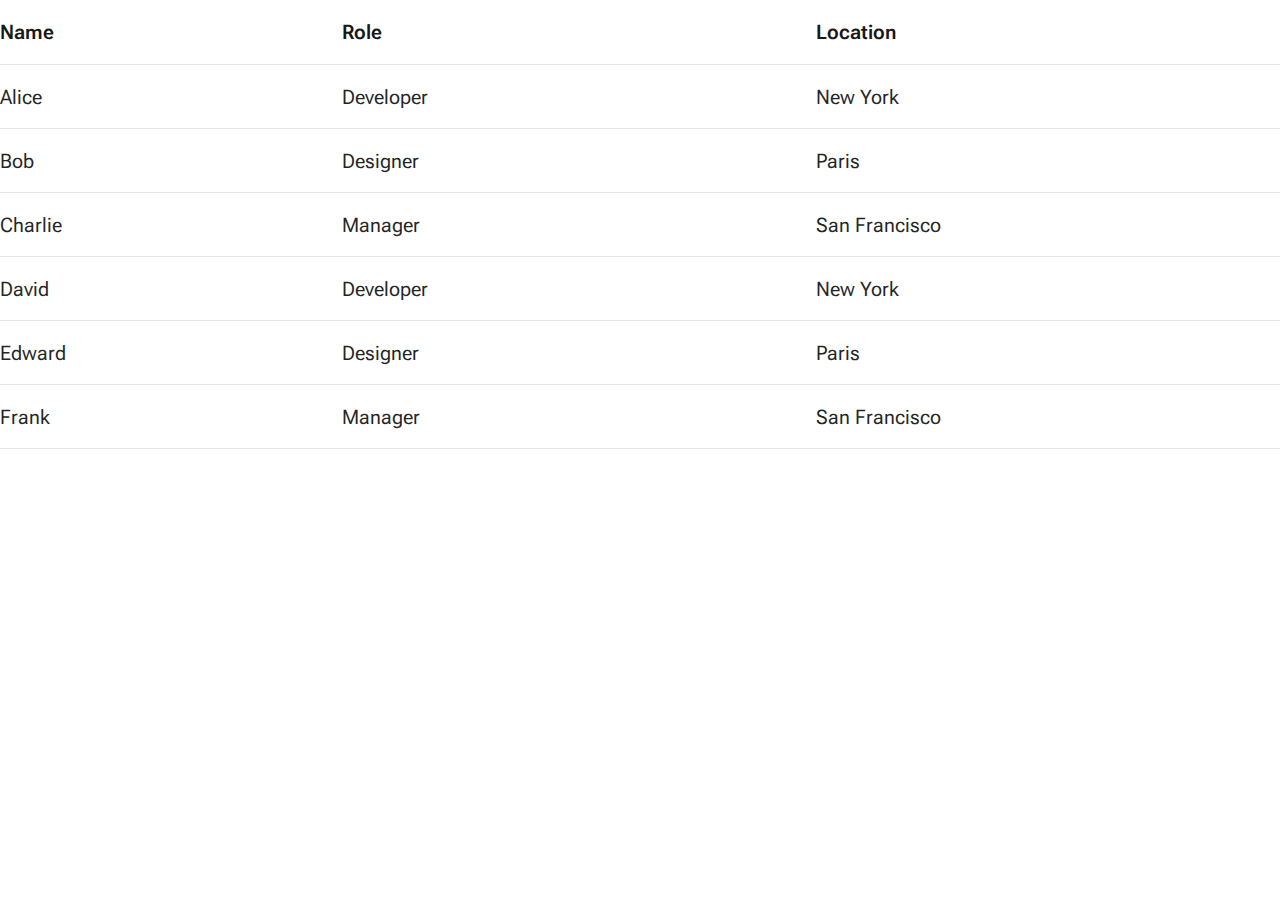
<file: blog.html>
<!DOCTYPE html>
<html lang="en">
<head>
    <meta charset="UTF-8">
    <title>CSV Data Display</title>
    <link rel="stylesheet" href="css/styles.css">
</head>
<body>
    <div id="csv-data" class="data-container">
        <!-- The CSV data will be loaded here -->

    </div>
    <script src="js/script.js"></script>
</body>
</html>
</file>
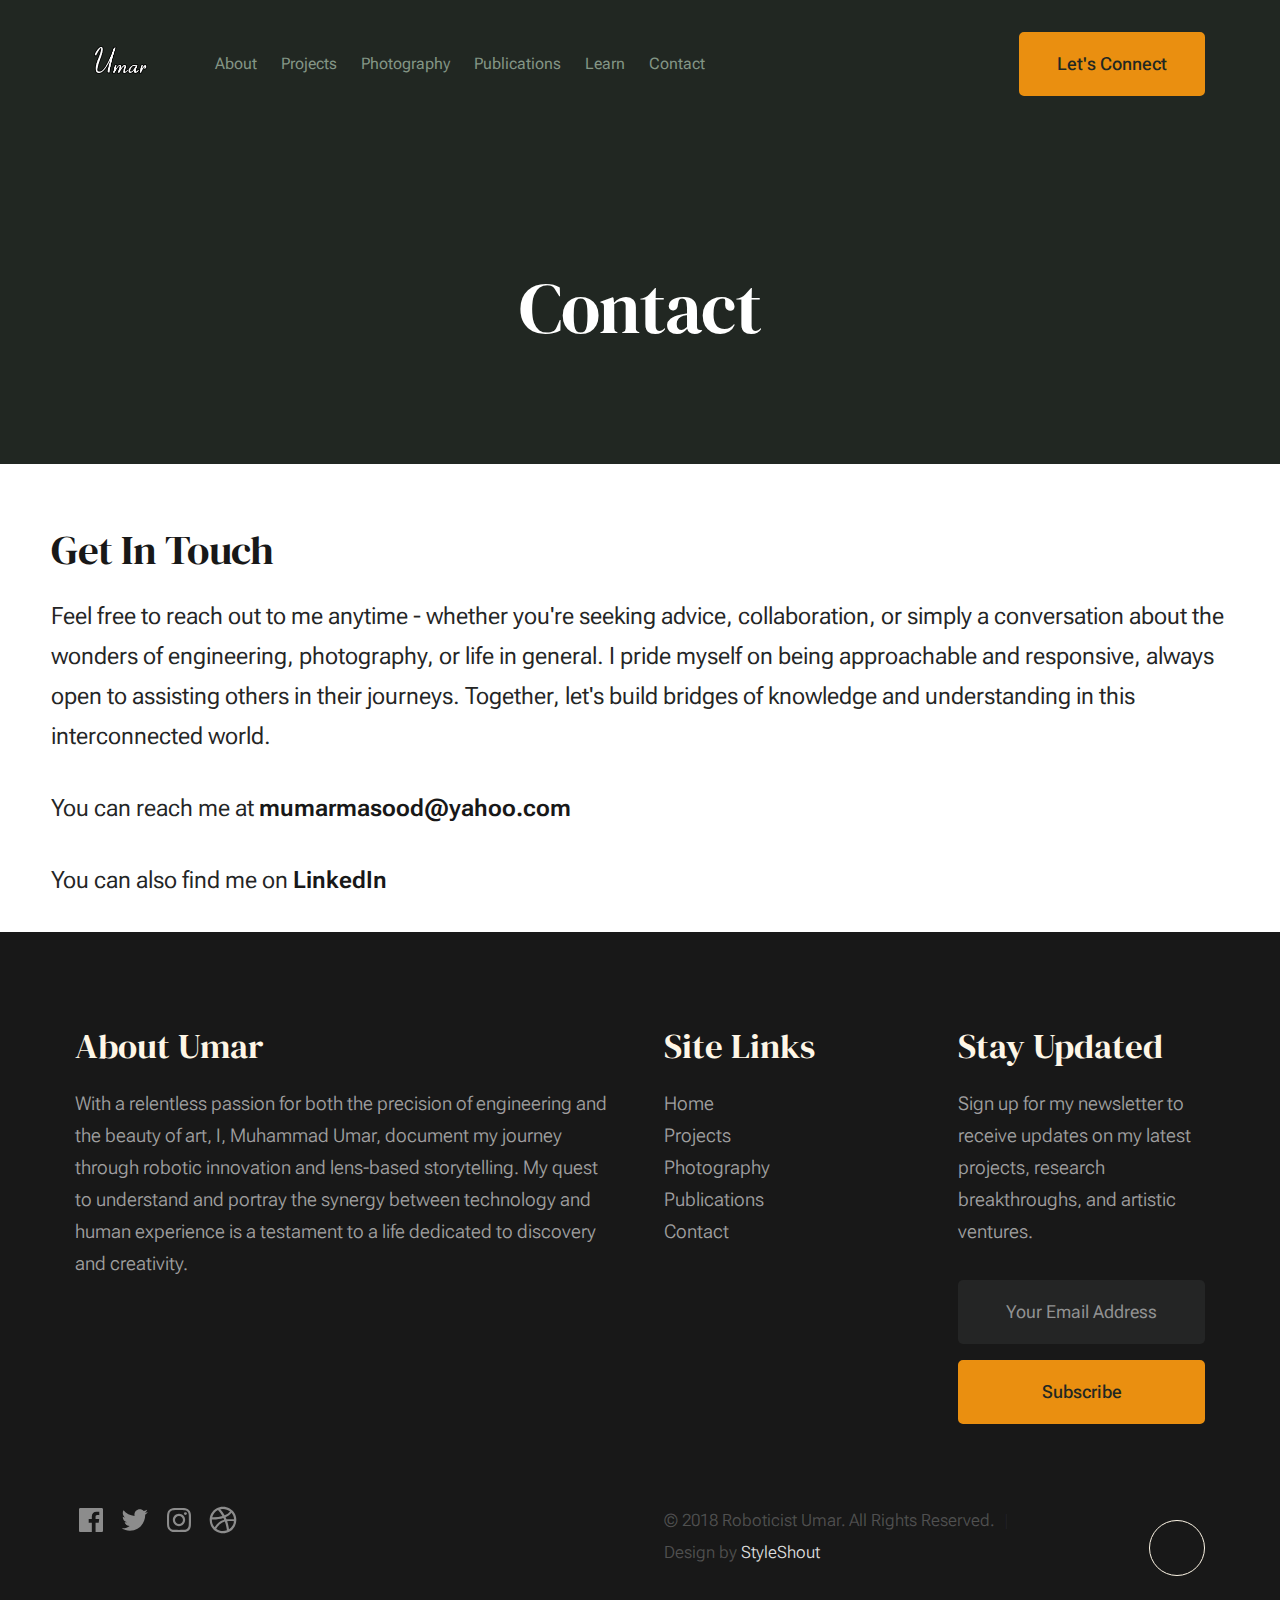
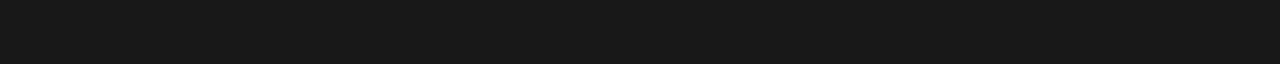
<file: contact.html>
<!-- contact page -->

<!DOCTYPE html>
<html lang="en" class="no-js">

<head>
    <!-- basic page needs
    ================================================== -->
    <meta charset="utf-8">
    <meta name="viewport" content="width=device-width, initial-scale=1">
    <title>Roboticist Umar</title>

    <!-- CSS ================================================== -->
    <link rel="stylesheet" href="css/vendor.css">
    <link rel="stylesheet" href="css/styles.css">

    <!-- favicons
    ================================================== -->
    <link rel="apple-touch-icon" sizes="180x180" href="apple-touch-icon.png">
    <link rel="icon" type="image/png" sizes="512x512" href="U-Logo-512x512.png">
    <link rel="manifest" href="site.webmanifest">
</head>

<body id="top">
    <!-- page wrap
    ================================================== -->
    <div id="page" class="s-pagewrap ss-home">

        <!-- # site header 
        ================================================== -->
        <header class="s-header">
            <div class="row s-header__inner width-sixteen-col">
                <div class="s-header__block">
                    <div class="s-header__logo">
                        <a class="logo" href="index.html">
                            <img class="logo-image" src="images/Masood Studio Logo.png" alt="Homepage">
                        </a>
                    </div>
                    <style>
                        .logo-image {
                            width: 750px;
                            /* Adjust as needed */
                            height: auto;
                        }
                    </style>
                    <a class="s-header__menu-toggle" href="#0"><span>Menu</span></a>
                </div>
                <nav class="s-header__nav">
                    <ul class="s-header__menu-links">
                        <li><a href="index.html">About</a></li>
                        <li><a href="projects.html">Projects</a></li>
                        <li><a href="photography.html">Photography</a></li>
                        <li><a href="publications.html">Publications</a></li>
                        <li><a href="learn.html">Learn</a></li>
                        <li><a href="contact.html">Contact</a></li>
                    </ul>
                    <div class="s-header__contact">
                        <a href="contact.html" class="btn btn--primary s-header__contact-btn">Let's Connect</a>
                    </div>
                </nav>
            </div>
        </header>


        <!-- # site main content -->
        <section id="content" class="s-content">

            <section class="s-pageheader pageheader">
                <div class="row">
                    <div class="column">
                        <h1 style="color: white;">Contact</h1>
                    </div>
                </div>
                <!-- truncated for brevity -->
            </section>

            <section class="s-content__main">
                <div class="row">
                    <div class="col-full s-content__main-header">
                        <h2 class="display-2">Get In Touch</h2>
                        <p class="lead">Feel free to reach out to me anytime - whether you're seeking advice, collaboration, or simply a conversation
                             about the wonders of engineering, photography, or life in general. I pride myself on being approachable and responsive, 
                             always open to assisting others in their journeys. Together, let's build bridges of knowledge and understanding in this 
                             interconnected world.
                            
                        </p>

                        <p class="lead">You can reach me at
                            <a href="mailto:mumarmasood@yahoo.com">
                                <strong>
                                    mumarmasood@yahoo.com
                                </strong>
                            </a>

                        <p class="lead">You can also find me on
                            <a href="https://www.linkedin.com/in/mumarmasood//">
                                <strong>LinkedIn</strong>
                            </a>
                        </p>
                    </div>
                </div>
            </section> <!-- end s-content__main -->

        </section> <!-- end s-content -->

        <!-- Footer -->
        <footer class="s-footer">
            <div class="row s-footer__content">
                <div class="column xl-6 lg-6 md-12 s-footer__block s-footer__about">
                    <h3>About Umar</h3>
                    <p>
                        With a relentless passion for both the precision of engineering and the beauty of art, I,
                        Muhammad Umar, document my journey through robotic innovation and lens-based storytelling. My
                        quest to understand and portray the synergy between technology and human experience is a
                        testament to a life dedicated to discovery and creativity.
                    </p>
                </div>
                <div class="column xl-3 lg-6 md-12 s-footer__block s-footer__site-links">
                    <h3>Site Links</h3>
                    <ul class="link-list">
                        <li><a href="index.html">Home</a></li>
                        <li><a href="projects.html">Projects</a></li>
                        <li><a href="photography.html">Photography</a></li>
                        <li><a href="publications.html">Publications</a></li>
                        <li><a href="contact.html">Contact</a></li>
                    </ul>
                </div>
                <div class="column xl-3 lg-6 md-12 tab-12 s-footer__block s-footer__newsletter">
                    <h3>Stay Updated</h3>
                    <p>
                        Sign up for my newsletter to receive updates on my latest projects, research breakthroughs, and
                        artistic ventures.
                    </p>
                    <div class="subscribe-form">
                        <form id="mc-form" class="mc-form">
                            <input type="email" name="EMAIL" id="mce-EMAIL" class="u-fullwidth text-center"
                                placeholder="Your Email Address" required>
                            <input type="submit" name="subscribe" value="Subscribe"
                                class="btn btn--primary btn--small u-fullwidth">
                            <div class="mc-status"></div>
                        </form>
                    </div>
                </div>
            </div>

            <div class="row s-footer__bottom">
                <div class="column xl-6 lg-12">
                    <!-- Social links would go here, replace with your actual social links -->
                    <ul class="s-footer__social social-list">
                        <li>
                            <a href="https://www.facebook.com/mumarmasood" target="_blank">
                                <svg xmlns="http://www.w3.org/2000/svg" width="24" height="24" viewBox="0 0 24 24"
                                    style="fill:rgba(0, 0, 0, 1);transform:-ms-filter">
                                    <path
                                        d="M20,3H4C3.447,3,3,3.448,3,4v16c0,0.552,0.447,1,1,1h8.615v-6.96h-2.338v-2.725h2.338v-2c0-2.325,1.42-3.592,3.5-3.592 c0.699-0.002,1.399,0.034,2.095,0.107v2.42h-1.435c-1.128,0-1.348,0.538-1.348,1.325v1.735h2.697l-0.35,2.725h-2.348V21H20 c0.553,0,1-0.448,1-1V4C21,3.448,20.553,3,20,3z">
                                    </path>
                                </svg>
                                <span class="u-screen-reader-text">Facebook</span>
                            </a>
                        </li>
                        <li>
                            <a href="https://www.twitter.com/mumarmasood">
                                <svg xmlns="http://www.w3.org/2000/svg" width="24" height="24" viewBox="0 0 24 24"
                                    style="fill:rgba(0, 0, 0, 1);transform:-ms-filter">
                                    <path
                                        d="M19.633,7.997c0.013,0.175,0.013,0.349,0.013,0.523c0,5.325-4.053,11.461-11.46,11.461c-2.282,0-4.402-0.661-6.186-1.809 c0.324,0.037,0.636,0.05,0.973,0.05c1.883,0,3.616-0.636,5.001-1.721c-1.771-0.037-3.255-1.197-3.767-2.793 c0.249,0.037,0.499,0.062,0.761,0.062c0.361,0,0.724-0.05,1.061-0.137c-1.847-0.374-3.23-1.995-3.23-3.953v-0.05 c0.537,0.299,1.16,0.486,1.82,0.511C3.534,9.419,2.823,8.184,2.823,6.787c0-0.748,0.199-1.434,0.548-2.032 c1.983,2.443,4.964,4.04,8.306,4.215c-0.062-0.3-0.1-0.611-0.1-0.923c0-2.22,1.796-4.028,4.028-4.028 c1.16,0,2.207,0.486,2.943,1.272c0.91-0.175,1.782-0.512,2.556-0.973c-0.299,0.935-0.936,1.721-1.771,2.22 c0.811-0.088,1.597-0.312,2.319-0.624C21.104,6.712,20.419,7.423,19.633,7.997z">
                                    </path>
                                </svg>
                                <span class="u-screen-reader-text">Twitter</span>
                            </a>
                        </li>
                        <li>
                            <a href="https://www.instagram.com/mumarmasood">
                                <svg xmlns="http://www.w3.org/2000/svg" width="24" height="24" viewBox="0 0 24 24"
                                    style="fill:rgba(0, 0, 0, 1);transform:-ms-filter">
                                    <path
                                        d="M11.999,7.377c-2.554,0-4.623,2.07-4.623,4.623c0,2.554,2.069,4.624,4.623,4.624c2.552,0,4.623-2.07,4.623-4.624 C16.622,9.447,14.551,7.377,11.999,7.377L11.999,7.377z M11.999,15.004c-1.659,0-3.004-1.345-3.004-3.003 c0-1.659,1.345-3.003,3.004-3.003s3.002,1.344,3.002,3.003C15.001,13.659,13.658,15.004,11.999,15.004L11.999,15.004z">
                                    </path>
                                    <circle cx="16.806" cy="7.207" r="1.078"></circle>
                                    <path
                                        d="M20.533,6.111c-0.469-1.209-1.424-2.165-2.633-2.632c-0.699-0.263-1.438-0.404-2.186-0.42 c-0.963-0.042-1.268-0.054-3.71-0.054s-2.755,0-3.71,0.054C7.548,3.074,6.809,3.215,6.11,3.479C4.9,3.946,3.945,4.902,3.477,6.111 c-0.263,0.7-0.404,1.438-0.419,2.186c-0.043,0.962-0.056,1.267-0.056,3.71c0,2.442,0,2.753,0.056,3.71 c0.015,0.748,0.156,1.486,0.419,2.187c0.469,1.208,1.424,2.164,2.634,2.632c0.696,0.272,1.435,0.426,2.185,0.45 c0.963,0.042,1.268,0.055,3.71,0.055s2.755,0,3.71-0.055c0.747-0.015,1.486-0.157,2.186-0.419c1.209-0.469,2.164-1.424,2.633-2.633 c0.263-0.7,0.404-1.438,0.419-2.186c0.043-0.962,0.056-1.267,0.056-3.71s0-2.753-0.056-3.71C20.941,7.57,20.801,6.819,20.533,6.111z M19.315,15.643c-0.007,0.576-0.111,1.147-0.311,1.688c-0.305,0.787-0.926,1.409-1.712,1.711c-0.535,0.199-1.099,0.303-1.67,0.311 c-0.95,0.044-1.218,0.055-3.654,0.055c-2.438,0-2.687,0-3.655-0.055c-0.569-0.007-1.135-0.112-1.669-0.311 c-0.789-0.301-1.414-0.923-1.719-1.711c-0.196-0.534-0.302-1.099-0.311-1.669c-0.043-0.95-0.053-1.218-0.053-3.654 c0-2.437,0-2.686,0.053-3.655c0.007-0.576,0.111-1.146,0.311-1.687c0.305-0.789,0.93-1.41,1.719-1.712 c0.534-0.198,1.1-0.303,1.669-0.311c0.951-0.043,1.218-0.055,3.655-0.055c2.437,0,2.687,0,3.654,0.055 c0.571,0.007,1.135,0.112,1.67,0.311c0.786,0.303,1.407,0.925,1.712,1.712c0.196,0.534,0.302,1.099,0.311,1.669 c0.043,0.951,0.054,1.218,0.054,3.655c0,2.436,0,2.698-0.043,3.654H19.315z">
                                    </path>
                                </svg>
                                <span class="u-screen-reader-text">Instagram</span>
                            </a>
                        </li>
                        <li>
                            <a href="https://www.linkedin.com/mumarmasood">
                                <svg xmlns="http://www.w3.org/2000/svg" width="24" height="24" viewBox="0 0 24 24"
                                    style="fill: rgba(0, 0, 0, 1);transform:msFilter">
                                    <path
                                        d="M20.66 6.98a9.932 9.932 0 0 0-3.641-3.64C15.486 2.447 13.813 2 12 2s-3.486.447-5.02 1.34c-1.533.893-2.747 2.107-3.64 3.64S2 10.187 2 12s.446 3.487 1.34 5.02a9.924 9.924 0 0 0 3.641 3.64C8.514 21.553 10.187 22 12 22s3.486-.447 5.02-1.34a9.932 9.932 0 0 0 3.641-3.64C21.554 15.487 22 13.813 22 12s-.446-3.487-1.34-5.02zM12 3.66c2 0 3.772.64 5.32 1.919-.92 1.174-2.286 2.14-4.1 2.9-1.002-1.813-2.088-3.327-3.261-4.54A7.715 7.715 0 0 1 12 3.66zM5.51 6.8a8.116 8.116 0 0 1 2.711-2.22c1.212 1.201 2.325 2.7 3.34 4.5-2 .6-4.114.9-6.341.9-.573 0-1.006-.013-1.3-.04A8.549 8.549 0 0 1 5.51 6.8zM3.66 12c0-.054.003-.12.01-.2.007-.08.01-.146.01-.2.254.014.641.02 1.161.02 2.666 0 5.146-.367 7.439-1.1.187.373.381.793.58 1.26-1.32.293-2.674 1.006-4.061 2.14S6.4 16.247 5.76 17.5c-1.4-1.587-2.1-3.42-2.1-5.5zM12 20.34c-1.894 0-3.594-.587-5.101-1.759.601-1.187 1.524-2.322 2.771-3.401 1.246-1.08 2.483-1.753 3.71-2.02a29.441 29.441 0 0 1 1.56 6.62 8.166 8.166 0 0 1-2.94.56zm7.08-3.96a8.351 8.351 0 0 1-2.58 2.621c-.24-2.08-.7-4.107-1.379-6.081.932-.066 1.765-.1 2.5-.1.799 0 1.686.034 2.659.1a8.098 8.098 0 0 1-1.2 3.46zm-1.24-5c-1.16 0-2.233.047-3.22.14a27.053 27.053 0 0 0-.68-1.62c2.066-.906 3.532-2.006 4.399-3.3 1.2 1.414 1.854 3.027 1.96 4.84-.812-.04-1.632-.06-2.459-.06z">
                                    </path>
                                </svg>
                                <span class="u-screen-reader-text">LinkedIn</span>
                            </a>
                        </li>
                    </ul> <!-- end s-footer__social -->
                </div>
                <div class="column xl-6 lg-12">
                    <p class="ss-copyright">
                        <span>&copy; 2018 Roboticist Umar. All Rights Reserved.</span>
                        <span>Design by <a href="https://www.styleshout.com/">StyleShout</a></span>
                    </p>
                </div>

                <div class="ss-go-top">
                    <a class="smoothscroll" title="Back to Top" href="#top">
                        <!-- Back to top SVG icon code -->
                    </a>
                </div> <!-- end ss-go-top -->
            </div>

        </footer> <!-- end s-footer -->

        <!-- Java Script
        ================================================== -->
        <script src="js/plugins.js"></script>
        <script src="js/main.js"></script>

    </div>
    <!-- #page -->
</body>

</html>
</file>
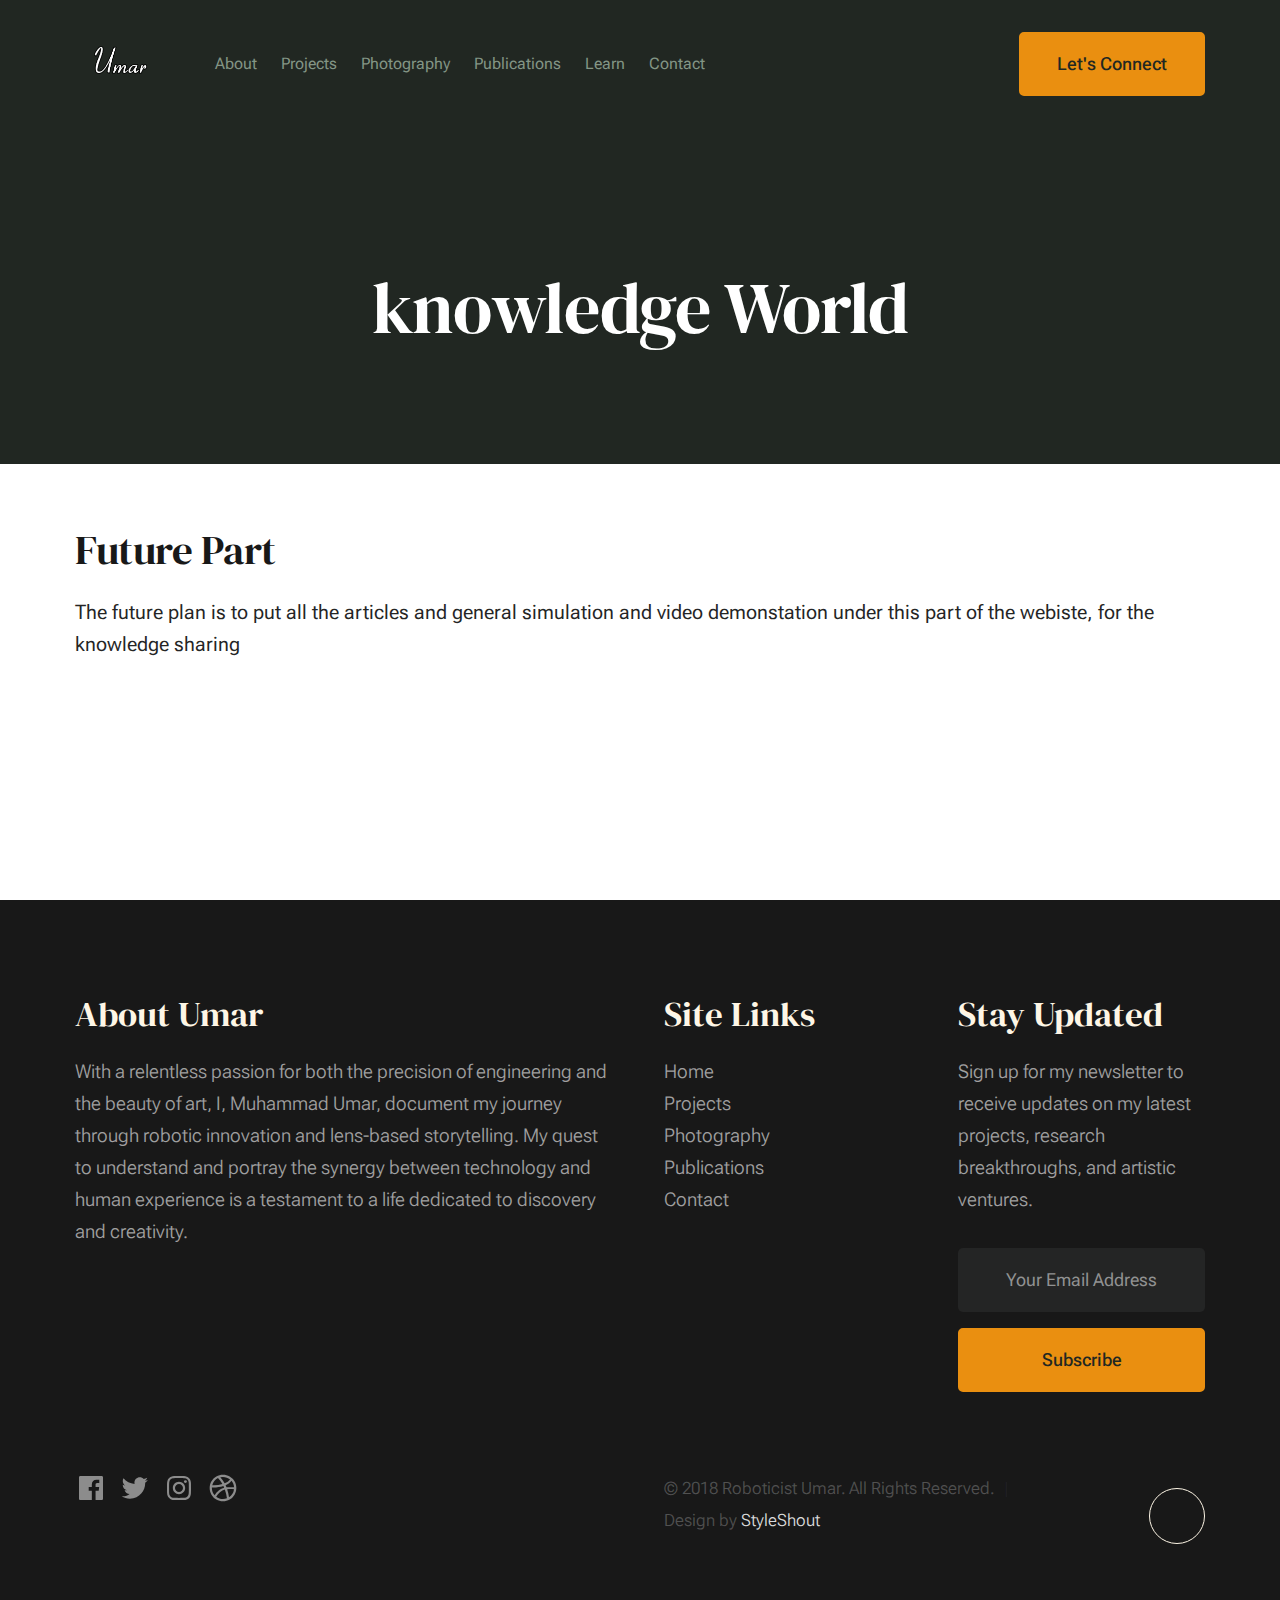
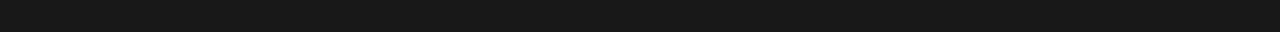
<file: learn.html>
<!DOCTYPE html>
<html lang="en" class="no-js">

<head>
    <!-- basic page needs
    ================================================== -->
    <meta charset="utf-8">
    <meta name="viewport" content="width=device-width, initial-scale=1">
    <title>Roboticist Umar</title>

    <!-- CSS ================================================== -->
    <link rel="stylesheet" href="css/vendor.css">
    <link rel="stylesheet" href="css/styles.css">

    <!-- favicons
    ================================================== -->
    <link rel="apple-touch-icon" sizes="180x180" href="apple-touch-icon.png">
    <link rel="icon" type="image/png" sizes="512x512" href="U-Logo-512x512.png">
    <link rel="manifest" href="site.webmanifest">
</head>

<body id="top">
    <!-- page wrap
    ================================================== -->
    <div id="page" class="s-pagewrap ss-home">

        <!-- # site header 
        ================================================== -->
        <header class="s-header">
            <div class="row s-header__inner width-sixteen-col">
                <div class="s-header__block">
                    <div class="s-header__logo">
                        <a class="logo" href="index.html">
                            <img class="logo-image" src="images/Masood Studio Logo.png" alt="Homepage">
                        </a>
                    </div>
                    <style>
                        .logo-image {
                            width: 750px;
                            /* Adjust as needed */
                            height: auto;
                        }
                    </style>
                    <a class="s-header__menu-toggle" href="#0"><span>Menu</span></a>
                </div>
                <nav class="s-header__nav">
                    <ul class="s-header__menu-links">
                        <li><a href="index.html">About</a></li>
                        <li><a href="projects.html">Projects</a></li>
                        <li><a href="photography.html">Photography</a></li>
                        <li><a href="publications.html">Publications</a></li>
                        <li><a href="learn.html">Learn</a></li>
                        <li><a href="contact.html">Contact</a></li>
                    </ul>
                    <div class="s-header__contact">
                        <a href="contact.html" class="btn btn--primary s-header__contact-btn">Let's Connect</a>
                    </div>
                </nav>
            </div>
        </header>

        <!-- # site main content -->
        <!-- # site main content -->
        <section id="content" class="s-content">

            <section class="s-pageheader pageheader">
                <div class="row">
                    <div class="column">
                        <h1 style="color: white;">knowledge World</h1>
                    </div>
                </div>
                <!-- truncated for brevity -->
            </section>

            <div class="row">
                <div class="column">
                    <h2 class="s-content__subheader">Future Part</h2>
                    <p>The future plan is to put all the articles and general simulation and video demonstation under this part of the webiste, for the knowledge sharing</p>
                </div>
            </div>

        </section>

    </div>

    <!-- This part would contain a list of articles on the left pane (would be like 20 % of the page width), and the list in hyperclicks, 
        clicking on each article list element, loads up a different .html file and copies in another div on the right side. The text for the list of 
    articles in fetched from the first colomn of the csv file-->

    <!-- <iframe src="https://www.geogebra.org/calculator/aankmcdb?embed" width="800" height="600" allowfullscreen style="border: 1px solid #e4e4e4;border-radius: 4px;" frameborder="0">
    
    </iframe> -->


    
    <!-- Footer -->
    <footer class="s-footer">
        <div class="row s-footer__content">
            <div class="column xl-6 lg-6 md-12 s-footer__block s-footer__about">
                <h3>About Umar</h3>
                <p>
                    With a relentless passion for both the precision of engineering and the beauty of art, I, Muhammad
                    Umar, document my journey through robotic innovation and lens-based storytelling. My quest to
                    understand and portray the synergy between technology and human experience is a testament to a life
                    dedicated to discovery and creativity.
                </p>
            </div>
            <div class="column xl-3 lg-6 md-12 s-footer__block s-footer__site-links">
                <h3>Site Links</h3>
                <ul class="link-list">
                    <li><a href="index.html">Home</a></li>
                    <li><a href="projects.html">Projects</a></li>
                    <li><a href="photography.html">Photography</a></li>
                    <li><a href="publications.html">Publications</a></li>
                    <li><a href="contact.html">Contact</a></li>
                </ul>
            </div>
            <div class="column xl-3 lg-6 md-12 tab-12 s-footer__block s-footer__newsletter">
                <h3>Stay Updated</h3>
                <p>
                    Sign up for my newsletter to receive updates on my latest projects, research breakthroughs, and
                    artistic ventures.
                </p>
                <div class="subscribe-form">
                    <form id="mc-form" class="mc-form">
                        <input type="email" name="EMAIL" id="mce-EMAIL" class="u-fullwidth text-center"
                            placeholder="Your Email Address" required>
                        <input type="submit" name="subscribe" value="Subscribe"
                            class="btn btn--primary btn--small u-fullwidth">
                        <div class="mc-status"></div>
                    </form>
                </div>
            </div>
        </div>

        <div class="row s-footer__bottom">
            <div class="column xl-6 lg-12">
                <!-- Social links would go here, replace with your actual social links -->
                <ul class="s-footer__social social-list">
                    <li>
                        <a href="https://www.facebook.com/mumarmasood" target="_blank">
                            <svg xmlns="http://www.w3.org/2000/svg" width="24" height="24" viewBox="0 0 24 24"
                                style="fill:rgba(0, 0, 0, 1);transform:-ms-filter">
                                <path
                                    d="M20,3H4C3.447,3,3,3.448,3,4v16c0,0.552,0.447,1,1,1h8.615v-6.96h-2.338v-2.725h2.338v-2c0-2.325,1.42-3.592,3.5-3.592 c0.699-0.002,1.399,0.034,2.095,0.107v2.42h-1.435c-1.128,0-1.348,0.538-1.348,1.325v1.735h2.697l-0.35,2.725h-2.348V21H20 c0.553,0,1-0.448,1-1V4C21,3.448,20.553,3,20,3z">
                                </path>
                            </svg>
                            <span class="u-screen-reader-text">Facebook</span>
                        </a>
                    </li>
                    <li>
                        <a href="https://www.twitter.com/mumarmasood">
                            <svg xmlns="http://www.w3.org/2000/svg" width="24" height="24" viewBox="0 0 24 24"
                                style="fill:rgba(0, 0, 0, 1);transform:-ms-filter">
                                <path
                                    d="M19.633,7.997c0.013,0.175,0.013,0.349,0.013,0.523c0,5.325-4.053,11.461-11.46,11.461c-2.282,0-4.402-0.661-6.186-1.809 c0.324,0.037,0.636,0.05,0.973,0.05c1.883,0,3.616-0.636,5.001-1.721c-1.771-0.037-3.255-1.197-3.767-2.793 c0.249,0.037,0.499,0.062,0.761,0.062c0.361,0,0.724-0.05,1.061-0.137c-1.847-0.374-3.23-1.995-3.23-3.953v-0.05 c0.537,0.299,1.16,0.486,1.82,0.511C3.534,9.419,2.823,8.184,2.823,6.787c0-0.748,0.199-1.434,0.548-2.032 c1.983,2.443,4.964,4.04,8.306,4.215c-0.062-0.3-0.1-0.611-0.1-0.923c0-2.22,1.796-4.028,4.028-4.028 c1.16,0,2.207,0.486,2.943,1.272c0.91-0.175,1.782-0.512,2.556-0.973c-0.299,0.935-0.936,1.721-1.771,2.22 c0.811-0.088,1.597-0.312,2.319-0.624C21.104,6.712,20.419,7.423,19.633,7.997z">
                                </path>
                            </svg>
                            <span class="u-screen-reader-text">Twitter</span>
                        </a>
                    </li>
                    <li>
                        <a href="https://www.instagram.com/mumarmasood">
                            <svg xmlns="http://www.w3.org/2000/svg" width="24" height="24" viewBox="0 0 24 24"
                                style="fill:rgba(0, 0, 0, 1);transform:-ms-filter">
                                <path
                                    d="M11.999,7.377c-2.554,0-4.623,2.07-4.623,4.623c0,2.554,2.069,4.624,4.623,4.624c2.552,0,4.623-2.07,4.623-4.624 C16.622,9.447,14.551,7.377,11.999,7.377L11.999,7.377z M11.999,15.004c-1.659,0-3.004-1.345-3.004-3.003 c0-1.659,1.345-3.003,3.004-3.003s3.002,1.344,3.002,3.003C15.001,13.659,13.658,15.004,11.999,15.004L11.999,15.004z">
                                </path>
                                <circle cx="16.806" cy="7.207" r="1.078"></circle>
                                <path
                                    d="M20.533,6.111c-0.469-1.209-1.424-2.165-2.633-2.632c-0.699-0.263-1.438-0.404-2.186-0.42 c-0.963-0.042-1.268-0.054-3.71-0.054s-2.755,0-3.71,0.054C7.548,3.074,6.809,3.215,6.11,3.479C4.9,3.946,3.945,4.902,3.477,6.111 c-0.263,0.7-0.404,1.438-0.419,2.186c-0.043,0.962-0.056,1.267-0.056,3.71c0,2.442,0,2.753,0.056,3.71 c0.015,0.748,0.156,1.486,0.419,2.187c0.469,1.208,1.424,2.164,2.634,2.632c0.696,0.272,1.435,0.426,2.185,0.45 c0.963,0.042,1.268,0.055,3.71,0.055s2.755,0,3.71-0.055c0.747-0.015,1.486-0.157,2.186-0.419c1.209-0.469,2.164-1.424,2.633-2.633 c0.263-0.7,0.404-1.438,0.419-2.186c0.043-0.962,0.056-1.267,0.056-3.71s0-2.753-0.056-3.71C20.941,7.57,20.801,6.819,20.533,6.111z M19.315,15.643c-0.007,0.576-0.111,1.147-0.311,1.688c-0.305,0.787-0.926,1.409-1.712,1.711c-0.535,0.199-1.099,0.303-1.67,0.311 c-0.95,0.044-1.218,0.055-3.654,0.055c-2.438,0-2.687,0-3.655-0.055c-0.569-0.007-1.135-0.112-1.669-0.311 c-0.789-0.301-1.414-0.923-1.719-1.711c-0.196-0.534-0.302-1.099-0.311-1.669c-0.043-0.95-0.053-1.218-0.053-3.654 c0-2.437,0-2.686,0.053-3.655c0.007-0.576,0.111-1.146,0.311-1.687c0.305-0.789,0.93-1.41,1.719-1.712 c0.534-0.198,1.1-0.303,1.669-0.311c0.951-0.043,1.218-0.055,3.655-0.055c2.437,0,2.687,0,3.654,0.055 c0.571,0.007,1.135,0.112,1.67,0.311c0.786,0.303,1.407,0.925,1.712,1.712c0.196,0.534,0.302,1.099,0.311,1.669 c0.043,0.951,0.054,1.218,0.054,3.655c0,2.436,0,2.698-0.043,3.654H19.315z">
                                </path>
                            </svg>
                            <span class="u-screen-reader-text">Instagram</span>
                        </a>
                    </li>
                    <li>
                        <a href="https://www.linkedin.com/mumarmasood">
                            <svg xmlns="http://www.w3.org/2000/svg" width="24" height="24" viewBox="0 0 24 24"
                                style="fill: rgba(0, 0, 0, 1);transform:msFilter">
                                <path
                                    d="M20.66 6.98a9.932 9.932 0 0 0-3.641-3.64C15.486 2.447 13.813 2 12 2s-3.486.447-5.02 1.34c-1.533.893-2.747 2.107-3.64 3.64S2 10.187 2 12s.446 3.487 1.34 5.02a9.924 9.924 0 0 0 3.641 3.64C8.514 21.553 10.187 22 12 22s3.486-.447 5.02-1.34a9.932 9.932 0 0 0 3.641-3.64C21.554 15.487 22 13.813 22 12s-.446-3.487-1.34-5.02zM12 3.66c2 0 3.772.64 5.32 1.919-.92 1.174-2.286 2.14-4.1 2.9-1.002-1.813-2.088-3.327-3.261-4.54A7.715 7.715 0 0 1 12 3.66zM5.51 6.8a8.116 8.116 0 0 1 2.711-2.22c1.212 1.201 2.325 2.7 3.34 4.5-2 .6-4.114.9-6.341.9-.573 0-1.006-.013-1.3-.04A8.549 8.549 0 0 1 5.51 6.8zM3.66 12c0-.054.003-.12.01-.2.007-.08.01-.146.01-.2.254.014.641.02 1.161.02 2.666 0 5.146-.367 7.439-1.1.187.373.381.793.58 1.26-1.32.293-2.674 1.006-4.061 2.14S6.4 16.247 5.76 17.5c-1.4-1.587-2.1-3.42-2.1-5.5zM12 20.34c-1.894 0-3.594-.587-5.101-1.759.601-1.187 1.524-2.322 2.771-3.401 1.246-1.08 2.483-1.753 3.71-2.02a29.441 29.441 0 0 1 1.56 6.62 8.166 8.166 0 0 1-2.94.56zm7.08-3.96a8.351 8.351 0 0 1-2.58 2.621c-.24-2.08-.7-4.107-1.379-6.081.932-.066 1.765-.1 2.5-.1.799 0 1.686.034 2.659.1a8.098 8.098 0 0 1-1.2 3.46zm-1.24-5c-1.16 0-2.233.047-3.22.14a27.053 27.053 0 0 0-.68-1.62c2.066-.906 3.532-2.006 4.399-3.3 1.2 1.414 1.854 3.027 1.96 4.84-.812-.04-1.632-.06-2.459-.06z">
                                </path>
                            </svg>
                            <span class="u-screen-reader-text">LinkedIn</span>
                        </a>
                    </li>
                </ul> <!-- end s-footer__social -->
            </div>
            <div class="column xl-6 lg-12">
                <p class="ss-copyright">
                    <span>&copy; 2018 Roboticist Umar. All Rights Reserved.</span>
                    <span>Design by <a href="https://www.styleshout.com/">StyleShout</a></span>
                </p>
            </div>

            <div class="ss-go-top">
                <a class="smoothscroll" title="Back to Top" href="#top">
                    <!-- Back to top SVG icon code -->
                </a>
            </div> <!-- end ss-go-top -->
        </div>

    </footer> <!-- end s-footer -->

    <!-- preloader
================================================== -->


    <!-- Java Script
================================================== -->
    <script src="js/plugins.js"></script>
    <script src="js/main.js"></script>
    <script src="js/script.js"></script>

</body>

</html>
</file>
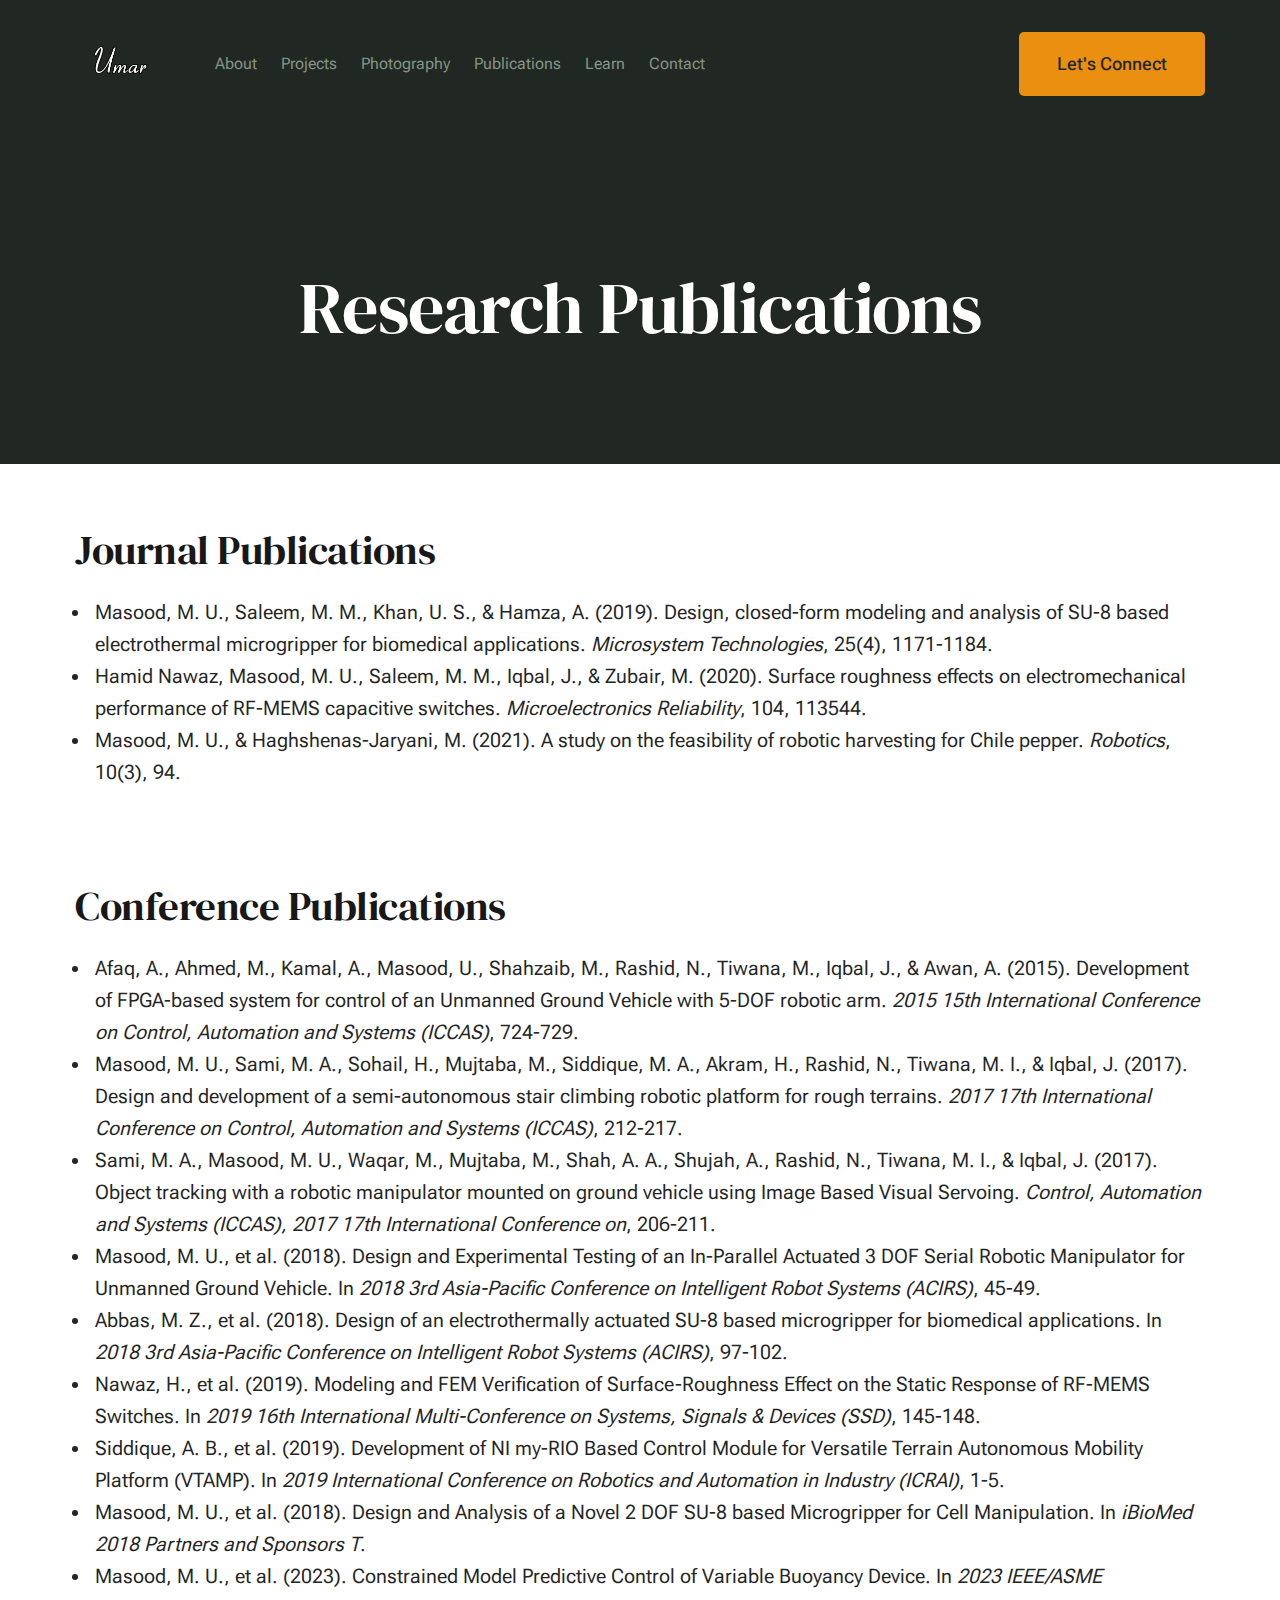
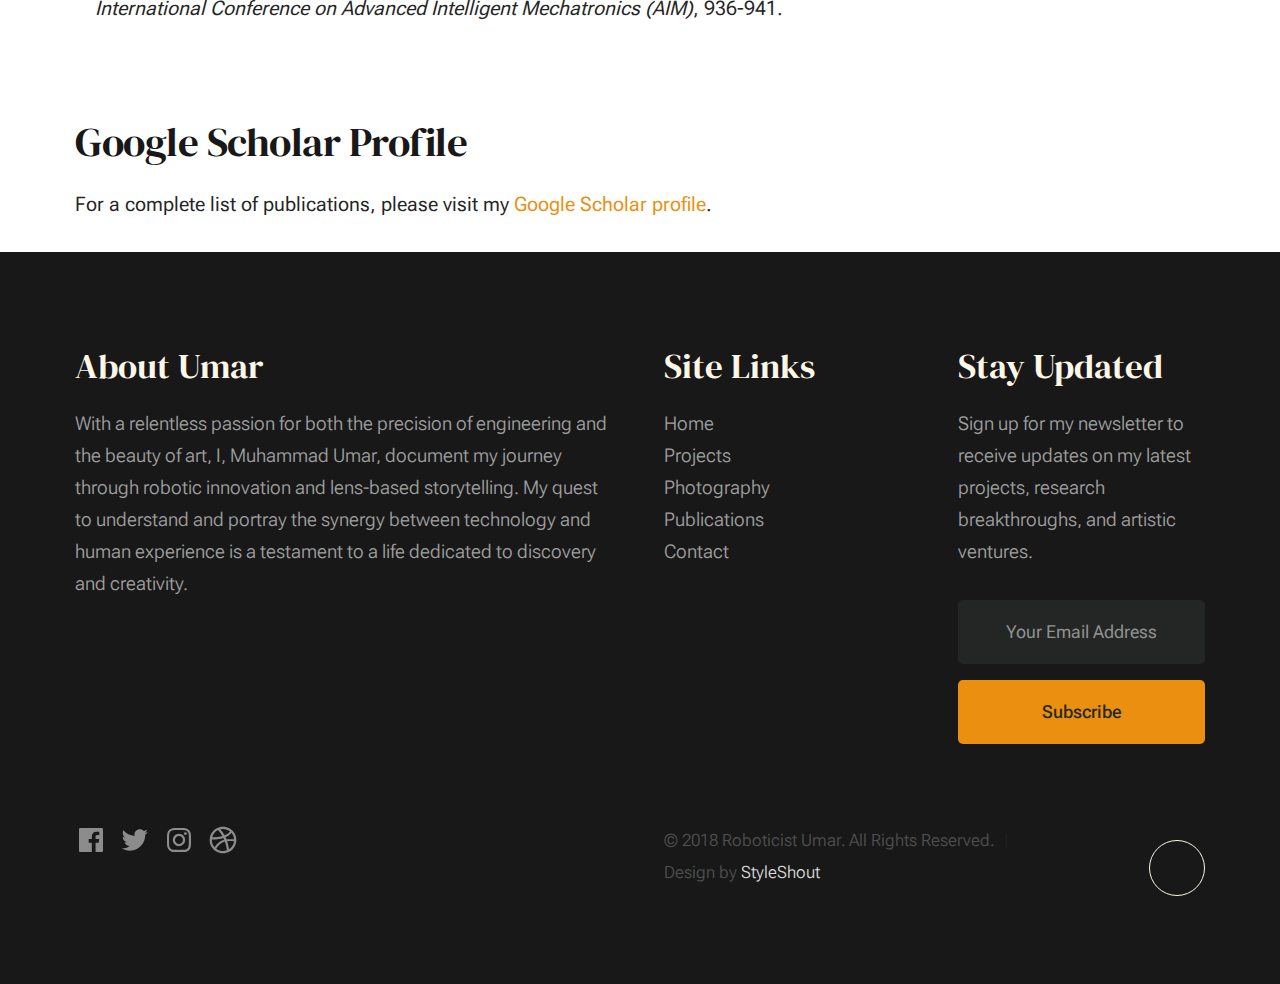
<file: publications.html>
<!DOCTYPE html>
<html lang="en" class="no-js">

<head>
    <!-- basic page needs
    ================================================== -->
    <meta charset="utf-8">
    <meta name="viewport" content="width=device-width, initial-scale=1">
    <title>Roboticist Umar</title>

    <!-- CSS ================================================== -->
    <link rel="stylesheet" href="css/vendor.css">
    <link rel="stylesheet" href="css/styles.css">

    <!-- favicons
    ================================================== -->
    <link rel="apple-touch-icon" sizes="180x180" href="apple-touch-icon.png">
    <link rel="icon" type="image/png" sizes="512x512" href="U-Logo-512x512.png">
    <link rel="manifest" href="site.webmanifest">
</head>

<body id="top">
    <!-- page wrap
    ================================================== -->
    <div id="page" class="s-pagewrap ss-home">

        <!-- # site header 
        ================================================== -->
        <header class="s-header">
            <div class="row s-header__inner width-sixteen-col">
                <div class="s-header__block">
                    <div class="s-header__logo">
                        <a class="logo" href="index.html">
                            <img class="logo-image" src="images/Masood Studio Logo.png" alt="Homepage">
                        </a>
                    </div>
                    <style>
                        .logo-image {
                            width: 750px;
                            /* Adjust as needed */
                            height: auto;
                        }
                    </style>
                    <a class="s-header__menu-toggle" href="#0"><span>Menu</span></a>
                </div>
                <nav class="s-header__nav">
                    <ul class="s-header__menu-links">
                        <li><a href="index.html">About</a></li>
                        <li><a href="projects.html">Projects</a></li>
                        <li><a href="photography.html">Photography</a></li>
                        <li><a href="publications.html">Publications</a></li>
                        <li><a href="learn.html">Learn</a></li>
                        <li><a href="contact.html">Contact</a></li>
                    </ul>
                    <div class="s-header__contact">
                        <a href="contact.html" class="btn btn--primary s-header__contact-btn">Let's Connect</a>
                    </div>
                </nav>
            </div>
        </header>

        <!-- # site main content -->
        <section id="content" class="s-content">

            <section class="s-pageheader pageheader">
                <div class="row">
                    <div class="column">
                        <h1 style="color: white;">Research Publications</h1>
                    </div>
                </div>
                <!-- truncated for brevity -->
            </section>


            <!-- separate list of publications in journals and conferences -->

            <section class="s-content__section">
                <div class="row">
                    <div class="column lg-12">
                        <h2>Journal Publications</h2>
                        <ul>
                            <li>Masood, M. U., Saleem, M. M., Khan, U. S., & Hamza, A. (2019). Design, closed-form
                                modeling and analysis of SU-8 based electrothermal microgripper for biomedical
                                applications. <em>Microsystem Technologies</em>, 25(4), 1171-1184.</li>
                            <li>Hamid Nawaz, Masood, M. U., Saleem, M. M., Iqbal, J., & Zubair, M. (2020). Surface
                                roughness effects on electromechanical performance of RF-MEMS capacitive switches.
                                <em>Microelectronics Reliability</em>, 104, 113544.</li>
                            <li>Masood, M. U., & Haghshenas-Jaryani, M. (2021). A study on the feasibility of robotic
                                harvesting for Chile pepper. <em>Robotics</em>, 10(3), 94.</li>
                        </ul>
                    </div>
                </div>

                <div class="row">
                    <div class="column lg-12">
                        <h2>Conference Publications</h2>
                        <ul>
                            <li>Afaq, A., Ahmed, M., Kamal, A., Masood, U., Shahzaib, M., Rashid, N., Tiwana, M., Iqbal,
                                J., & Awan, A. (2015). Development of FPGA-based system for control of an Unmanned
                                Ground Vehicle with 5-DOF robotic arm. <em>2015 15th International Conference on
                                    Control, Automation and Systems (ICCAS)</em>, 724-729.</li>
                            <li>Masood, M. U., Sami, M. A., Sohail, H., Mujtaba, M., Siddique, M. A., Akram, H., Rashid,
                                N., Tiwana, M. I., & Iqbal, J. (2017). Design and development of a semi-autonomous stair
                                climbing robotic platform for rough terrains. <em>2017 17th International Conference on
                                    Control, Automation and Systems (ICCAS)</em>, 212-217.</li>
                            <li>Sami, M. A., Masood, M. U., Waqar, M., Mujtaba, M., Shah, A. A., Shujah, A., Rashid, N.,
                                Tiwana, M. I., & Iqbal, J. (2017). Object tracking with a robotic manipulator mounted on
                                ground vehicle using Image Based Visual Servoing. <em>Control, Automation and Systems
                                    (ICCAS), 2017 17th International Conference on</em>, 206-211.</li>
                            <li>Masood, M. U., et al. (2018). Design and Experimental Testing of an In-Parallel Actuated
                                3 DOF Serial Robotic Manipulator for Unmanned Ground Vehicle. In <em>2018 3rd
                                    Asia-Pacific Conference on Intelligent Robot Systems (ACIRS)</em>, 45-49.</li>
                            <li>Abbas, M. Z., et al. (2018). Design of an electrothermally actuated SU-8 based
                                microgripper for biomedical applications. In <em>2018 3rd Asia-Pacific Conference on
                                    Intelligent Robot Systems (ACIRS)</em>, 97-102.</li>
                            <li>Nawaz, H., et al. (2019). Modeling and FEM Verification of Surface-Roughness Effect on
                                the Static Response of RF-MEMS Switches. In <em>2019 16th International Multi-Conference
                                    on Systems, Signals & Devices (SSD)</em>, 145-148.</li>
                            <li>Siddique, A. B., et al. (2019). Development of NI my-RIO Based Control Module for
                                Versatile Terrain Autonomous Mobility Platform (VTAMP). In <em>2019 International
                                    Conference on Robotics and Automation in Industry (ICRAI)</em>, 1-5.</li>
                            <li>Masood, M. U., et al. (2018). Design and Analysis of a Novel 2 DOF SU-8 based
                                Microgripper for Cell Manipulation. In <em>iBioMed 2018 Partners and Sponsors T</em>.
                            </li>
                            <li>Masood, M. U., et al. (2023). Constrained Model Predictive Control of Variable Buoyancy
                                Device. In <em>2023 IEEE/ASME International Conference on Advanced Intelligent
                                    Mechatronics (AIM)</em>, 936-941.</li>
                        </ul>
                    </div>
                </div>

            </section>

            <!-- add google scholar link -->

            <section class="s-content__section">
                <div class="row">
                    <div class="column lg-12">
                        <h2>Google Scholar Profile</h2>
                        <p>For a complete list of publications, please visit my <a
                                href="https://scholar.google.com/citations?user=lLtHrOUAAAAJ&hl=en"
                                target="_blank">Google Scholar profile</a>.</p>
                    </div>
                </div>

            </section>


            <!-- Footer -->
            <footer class="s-footer">
                <div class="row s-footer__content">
                    <div class="column xl-6 lg-6 md-12 s-footer__block s-footer__about">
                        <h3>About Umar</h3>
                        <p>
                            With a relentless passion for both the precision of engineering and the beauty of art, I,
                            Muhammad Umar, document my journey through robotic innovation and lens-based storytelling.
                            My quest to understand and portray the synergy between technology and human experience is a
                            testament to a life dedicated to discovery and creativity.
                        </p>
                    </div>
                    <div class="column xl-3 lg-6 md-12 s-footer__block s-footer__site-links">
                        <h3>Site Links</h3>
                        <ul class="link-list">
                            <li><a href="index.html">Home</a></li>
                            <li><a href="projects.html">Projects</a></li>
                            <li><a href="photography.html">Photography</a></li>
                            <li><a href="publications.html">Publications</a></li>
                            <li><a href="contact.html">Contact</a></li>
                        </ul>
                    </div>
                    <div class="column xl-3 lg-6 md-12 tab-12 s-footer__block s-footer__newsletter">
                        <h3>Stay Updated</h3>
                        <p>
                            Sign up for my newsletter to receive updates on my latest projects, research breakthroughs,
                            and artistic ventures.
                        </p>
                        <div class="subscribe-form">
                            <form id="mc-form" class="mc-form">
                                <input type="email" name="EMAIL" id="mce-EMAIL" class="u-fullwidth text-center"
                                    placeholder="Your Email Address" required>
                                <input type="submit" name="subscribe" value="Subscribe"
                                    class="btn btn--primary btn--small u-fullwidth">
                                <div class="mc-status"></div>
                            </form>
                        </div>
                    </div>
                </div>

                <div class="row s-footer__bottom">
                    <div class="column xl-6 lg-12">
                        <!-- Social links would go here, replace with your actual social links -->
                        <ul class="s-footer__social social-list">
                            <li>
                                <a href="https://www.facebook.com/mumarmasood" target="_blank">
                                    <svg xmlns="http://www.w3.org/2000/svg" width="24" height="24" viewBox="0 0 24 24"
                                        style="fill:rgba(0, 0, 0, 1);transform:-ms-filter">
                                        <path
                                            d="M20,3H4C3.447,3,3,3.448,3,4v16c0,0.552,0.447,1,1,1h8.615v-6.96h-2.338v-2.725h2.338v-2c0-2.325,1.42-3.592,3.5-3.592 c0.699-0.002,1.399,0.034,2.095,0.107v2.42h-1.435c-1.128,0-1.348,0.538-1.348,1.325v1.735h2.697l-0.35,2.725h-2.348V21H20 c0.553,0,1-0.448,1-1V4C21,3.448,20.553,3,20,3z">
                                        </path>
                                    </svg>
                                    <span class="u-screen-reader-text">Facebook</span>
                                </a>
                            </li>
                            <li>
                                <a href="https://www.twitter.com/mumarmasood">
                                    <svg xmlns="http://www.w3.org/2000/svg" width="24" height="24" viewBox="0 0 24 24"
                                        style="fill:rgba(0, 0, 0, 1);transform:-ms-filter">
                                        <path
                                            d="M19.633,7.997c0.013,0.175,0.013,0.349,0.013,0.523c0,5.325-4.053,11.461-11.46,11.461c-2.282,0-4.402-0.661-6.186-1.809 c0.324,0.037,0.636,0.05,0.973,0.05c1.883,0,3.616-0.636,5.001-1.721c-1.771-0.037-3.255-1.197-3.767-2.793 c0.249,0.037,0.499,0.062,0.761,0.062c0.361,0,0.724-0.05,1.061-0.137c-1.847-0.374-3.23-1.995-3.23-3.953v-0.05 c0.537,0.299,1.16,0.486,1.82,0.511C3.534,9.419,2.823,8.184,2.823,6.787c0-0.748,0.199-1.434,0.548-2.032 c1.983,2.443,4.964,4.04,8.306,4.215c-0.062-0.3-0.1-0.611-0.1-0.923c0-2.22,1.796-4.028,4.028-4.028 c1.16,0,2.207,0.486,2.943,1.272c0.91-0.175,1.782-0.512,2.556-0.973c-0.299,0.935-0.936,1.721-1.771,2.22 c0.811-0.088,1.597-0.312,2.319-0.624C21.104,6.712,20.419,7.423,19.633,7.997z">
                                        </path>
                                    </svg>
                                    <span class="u-screen-reader-text">Twitter</span>
                                </a>
                            </li>
                            <li>
                                <a href="https://www.instagram.com/mumarmasood">
                                    <svg xmlns="http://www.w3.org/2000/svg" width="24" height="24" viewBox="0 0 24 24"
                                        style="fill:rgba(0, 0, 0, 1);transform:-ms-filter">
                                        <path
                                            d="M11.999,7.377c-2.554,0-4.623,2.07-4.623,4.623c0,2.554,2.069,4.624,4.623,4.624c2.552,0,4.623-2.07,4.623-4.624 C16.622,9.447,14.551,7.377,11.999,7.377L11.999,7.377z M11.999,15.004c-1.659,0-3.004-1.345-3.004-3.003 c0-1.659,1.345-3.003,3.004-3.003s3.002,1.344,3.002,3.003C15.001,13.659,13.658,15.004,11.999,15.004L11.999,15.004z">
                                        </path>
                                        <circle cx="16.806" cy="7.207" r="1.078"></circle>
                                        <path
                                            d="M20.533,6.111c-0.469-1.209-1.424-2.165-2.633-2.632c-0.699-0.263-1.438-0.404-2.186-0.42 c-0.963-0.042-1.268-0.054-3.71-0.054s-2.755,0-3.71,0.054C7.548,3.074,6.809,3.215,6.11,3.479C4.9,3.946,3.945,4.902,3.477,6.111 c-0.263,0.7-0.404,1.438-0.419,2.186c-0.043,0.962-0.056,1.267-0.056,3.71c0,2.442,0,2.753,0.056,3.71 c0.015,0.748,0.156,1.486,0.419,2.187c0.469,1.208,1.424,2.164,2.634,2.632c0.696,0.272,1.435,0.426,2.185,0.45 c0.963,0.042,1.268,0.055,3.71,0.055s2.755,0,3.71-0.055c0.747-0.015,1.486-0.157,2.186-0.419c1.209-0.469,2.164-1.424,2.633-2.633 c0.263-0.7,0.404-1.438,0.419-2.186c0.043-0.962,0.056-1.267,0.056-3.71s0-2.753-0.056-3.71C20.941,7.57,20.801,6.819,20.533,6.111z M19.315,15.643c-0.007,0.576-0.111,1.147-0.311,1.688c-0.305,0.787-0.926,1.409-1.712,1.711c-0.535,0.199-1.099,0.303-1.67,0.311 c-0.95,0.044-1.218,0.055-3.654,0.055c-2.438,0-2.687,0-3.655-0.055c-0.569-0.007-1.135-0.112-1.669-0.311 c-0.789-0.301-1.414-0.923-1.719-1.711c-0.196-0.534-0.302-1.099-0.311-1.669c-0.043-0.95-0.053-1.218-0.053-3.654 c0-2.437,0-2.686,0.053-3.655c0.007-0.576,0.111-1.146,0.311-1.687c0.305-0.789,0.93-1.41,1.719-1.712 c0.534-0.198,1.1-0.303,1.669-0.311c0.951-0.043,1.218-0.055,3.655-0.055c2.437,0,2.687,0,3.654,0.055 c0.571,0.007,1.135,0.112,1.67,0.311c0.786,0.303,1.407,0.925,1.712,1.712c0.196,0.534,0.302,1.099,0.311,1.669 c0.043,0.951,0.054,1.218,0.054,3.655c0,2.436,0,2.698-0.043,3.654H19.315z">
                                        </path>
                                    </svg>
                                    <span class="u-screen-reader-text">Instagram</span>
                                </a>
                            </li>
                            <li>
                                <a href="https://www.linkedin.com/mumarmasood">
                                    <svg xmlns="http://www.w3.org/2000/svg" width="24" height="24" viewBox="0 0 24 24"
                                        style="fill: rgba(0, 0, 0, 1);transform:msFilter">
                                        <path
                                            d="M20.66 6.98a9.932 9.932 0 0 0-3.641-3.64C15.486 2.447 13.813 2 12 2s-3.486.447-5.02 1.34c-1.533.893-2.747 2.107-3.64 3.64S2 10.187 2 12s.446 3.487 1.34 5.02a9.924 9.924 0 0 0 3.641 3.64C8.514 21.553 10.187 22 12 22s3.486-.447 5.02-1.34a9.932 9.932 0 0 0 3.641-3.64C21.554 15.487 22 13.813 22 12s-.446-3.487-1.34-5.02zM12 3.66c2 0 3.772.64 5.32 1.919-.92 1.174-2.286 2.14-4.1 2.9-1.002-1.813-2.088-3.327-3.261-4.54A7.715 7.715 0 0 1 12 3.66zM5.51 6.8a8.116 8.116 0 0 1 2.711-2.22c1.212 1.201 2.325 2.7 3.34 4.5-2 .6-4.114.9-6.341.9-.573 0-1.006-.013-1.3-.04A8.549 8.549 0 0 1 5.51 6.8zM3.66 12c0-.054.003-.12.01-.2.007-.08.01-.146.01-.2.254.014.641.02 1.161.02 2.666 0 5.146-.367 7.439-1.1.187.373.381.793.58 1.26-1.32.293-2.674 1.006-4.061 2.14S6.4 16.247 5.76 17.5c-1.4-1.587-2.1-3.42-2.1-5.5zM12 20.34c-1.894 0-3.594-.587-5.101-1.759.601-1.187 1.524-2.322 2.771-3.401 1.246-1.08 2.483-1.753 3.71-2.02a29.441 29.441 0 0 1 1.56 6.62 8.166 8.166 0 0 1-2.94.56zm7.08-3.96a8.351 8.351 0 0 1-2.58 2.621c-.24-2.08-.7-4.107-1.379-6.081.932-.066 1.765-.1 2.5-.1.799 0 1.686.034 2.659.1a8.098 8.098 0 0 1-1.2 3.46zm-1.24-5c-1.16 0-2.233.047-3.22.14a27.053 27.053 0 0 0-.68-1.62c2.066-.906 3.532-2.006 4.399-3.3 1.2 1.414 1.854 3.027 1.96 4.84-.812-.04-1.632-.06-2.459-.06z">
                                        </path>
                                    </svg>
                                    <span class="u-screen-reader-text">LinkedIn</span>
                                </a>
                            </li>
                        </ul> <!-- end s-footer__social -->
                    </div>
                    <div class="column xl-6 lg-12">
                        <p class="ss-copyright">
                            <span>&copy; 2018 Roboticist Umar. All Rights Reserved.</span>
                            <span>Design by <a href="https://www.styleshout.com/">StyleShout</a></span>
                        </p>
                    </div>

                    <div class="ss-go-top">
                        <a class="smoothscroll" title="Back to Top" href="#top">
                            <!-- Back to top SVG icon code -->
                        </a>
                    </div> <!-- end ss-go-top -->
                </div>

            </footer> <!-- end s-footer -->

            <!-- Java Script
        ================================================== -->
            <script src="js/plugins.js"></script>
            <script src="js/main.js"></script>

    </div> <!-- end s-pagewrap -->

</body>

</html>
</file>
<file: css/styles.css>
@charset "UTF-8";
/* =================================================================== 
 * Monica Main Stylesheet
 * Template Ver. 1.0.0
 * 12-13-2022
 * ------------------------------------------------------------------
 *
 * TOC:
 * # SETTINGS
 *		## fonts
 *    	## colors
 *	  	## spacing and typescale
 *		## grid variables
 * # CSS RESET
 * # GRID
 *		## extra large devices
 *		## large devices
 *		## medium devices 
 *		## tablet devices
 *		## mobile devices
 *		## small mobile devices
 *		## additional column stackpoints 
 * # BASE SETUP
 * # UTILITY CLASSES
 * # TYPOGRAPHY 
 *		## additional typography & helper classes
 *		## lists
 *		## media 
 *		## spacing
 * # PRELOADER
 *		## page loaded
 * # FORM 
 *		## style placeholder text
 *		## change autocomplete styles in Chrome
 * # BUTTONS
 * # TABLE
 * # COMPONENTS
 *		## pagination 
 *		## alert box 
 *		## skillbars
 *		## stats tabs
 * # PROJECT-WIDE SHARED STYLES
 *		## list items
 *		## social list
 *		## blog card
 *		## testimonials
 *		## swiper overrides
 * # GRID-BASED LAYOUTS
 *		## grid block
 *		## list grid
 * # PAGE WRAP
 * # SITE HEADER
 *		## logo
 *		## main navigation
 *		## mobile menu toggle
 * # PAGEHEADER & PAGECONTENT
 * # INTRO
 *		## intro content
 *		## intro scroll down
 *		## intro transitions
 * # ABOUT
 * # EXPERTISE
 * # CLIENTS
 *		## clients list
 * # CTA
 * # JOURNAL
 * # FOOTER
 *		## newsletter
 *		## copyright
 *		## go top
 * # BLOG STYLES 
 * # PAGE STYLES 
 *		## services page
 *		## contact page
 *
 * ------------------------------------------------------------------ */


/* ===================================================================
 * # SETTINGS
 *
 *
 * ------------------------------------------------------------------- */

/* ------------------------------------------------------------------- 
 * ## fonts 
 * ------------------------------------------------------------------- */
@import url("https://fonts.googleapis.com/css2?family=DM+Serif+Display&family=Roboto+Flex:opsz,wght@8..144,300;8..144,400;8..144,500;8..144,600&display=swap");

:root {
	--font-1: "Roboto Flex", sans-serif;
	--font-2: "DM Serif Display", Serif;

	/* monospace
   */
	--font-mono: Consolas, "Andale Mono", Courier, "Courier New", monospace;
}

/* ------------------------------------------------------------------- 
 * ## colors
 * ------------------------------------------------------------------- */
:root {
	/* color-1(#EA9010)
   * color-2(#343D35)
   * color-3(#FEF5E4)
   */
	--color-1: hsla(35, 87%, 49%, 1);
	--color-2: hsla(127, 8%, 22%, 1);
	--color-3: hsla(39, 93%, 95%, 1);

	/* theme color variations
   */
	--color-1-lightest: hsla(35, 87%, 96%, 1);
	--color-1-lighter: hsla(35, 87%, 69%, 1);
	--color-1-light: hsla(35, 87%, 59%, 1);
	--color-1-dark: hsla(35, 87%, 39%, 1);
	--color-1-darker: hsla(35, 87%, 29%, 1);
	--color-1-darkest: hsla(35, 87%, 10%, 1);

	--color-2-lightest: hsla(127, 8%, 55%, 1);
	--color-2-lighter: hsla(127, 8%, 42%, 1);
	--color-2-light: hsla(127, 8%, 32%, 1);
	--color-2-dark: hsla(127, 8%, 14%, 1);
	--color-2-darker: hsla(127, 8%, 2%, 1);

	--color-3-light: hsla(39, 93%, 100%, 1);
	--color-3-dark: hsla(39, 93%, 85%, 1);
	--color-3-darker: hsla(39, 93%, 75%, 1);

	/* feedback colors
   * color-error(#ffd1d2), color-success(#c8e675), 
   * color-info(#d7ecfb), color-notice(#fff099)
   */
	--color-error: hsla(359, 100%, 91%, 1);
	--color-success: hsla(76, 69%, 68%, 1);
	--color-info: hsla(205, 82%, 91%, 1);
	--color-notice: hsla(51, 100%, 80%, 1);
	--color-error-content: hsla(359, 50%, 50%, 1);
	--color-success-content: hsla(76, 29%, 28%, 1);
	--color-info-content: hsla(205, 32%, 31%, 1);
	--color-notice-content: hsla(51, 30%, 30%, 1);

	/* shades 
   * generated using 
   * Tint & Shade Generator 
   * (https                     ://maketintsandshades.com/)
   */
	--color-black: #000000;
	--color-gray-19: #121212;
	--color-gray-18: #242525;
	--color-gray-17: #363737;
	--color-gray-16: #484949;
	--color-gray-15: #5b5c5c;
	--color-gray-14: #6d6e6e;
	--color-gray-13: #7f8080;
	--color-gray-12: #919292;
	--color-gray-11: #a3a5a5;
	--color-gray-10: #b5b7b7;
	--color-gray-9: #bcbebe;
	--color-gray-8: #c4c5c5;
	--color-gray-7: #cbcdcd;
	--color-gray-6: #d3d4d4;
	--color-gray-5: #dadbdb;
	--color-gray-4: #e1e2e2;
	--color-gray-3: #e9e9e9;
	--color-gray-2: #f0f1f1;
	--color-gray-1: #f8f8f8;
	--color-white: #ffffff;

	/* text
   */
	--color-text: var(--color-gray-18);
	--color-text-dark: #181818;
	--color-text-light: var(--color-gray-14);
	--color-placeholder: var(--color-gray-12);

	/* link
   */
	--color-link: var(--color-1);
	--color-link-hover: var(--color-2-lighter);
	--color-link-active: var(--color-2-lighter);

	/* buttons
   */
	--color-btn: var(--color-gray-4);
	--color-btn-text: var(--color-text);
	--color-btn-hover: var(--color-gray-5);
	--color-btn-hover-text: var(--color-text);
	--color-btn-primary: var(--color-1);
	--color-btn-primary-text: var(--color-2-dark);
	--color-btn-primary-hover: var(--color-1-light);
	--color-btn-primary-hover-text: var(--color-2-dark);
	--color-btn-stroke: var(--color-text-dark);
	--color-btn-stroke-text: var(--color-text-dark);
	--color-btn-stroke-hover: var(--color-text-dark);
	--color-btn-stroke-hover-text: var(--color-white);

	/* preloader
   */
	--color-preloader-bg: var(--color-2-dark);
	--color-loader: var(--color-white);
	--color-loader-light: var(--color-2-light);

	/* others
   */
	--color-body: white;
	--color-border: rgba(0, 0, 0, .1);
	--border-radius: 5px;
}

/* ------------------------------------------------------------------- 
 * ## spacing and typescale
 * ------------------------------------------------------------------- */
:root {
	/* spacing
   * base font size: 20px 
   * vertical space unit : 32px
   */
	--base-size: 62.5%;
	--multiplier: 1;
	--base-font-size: calc(2rem * var(--multiplier));
	--space: calc(3.2rem * var(--multiplier));

	/* vertical spacing 
   */
	--vspace-0_125: calc(0.125 * var(--space));
	--vspace-0_25: calc(0.25 * var(--space));
	--vspace-0_375: calc(0.375 * var(--space));
	--vspace-0_5: calc(0.5 * var(--space));
	--vspace-0_625: calc(0.625 * var(--space));
	--vspace-0_75: calc(0.75 * var(--space));
	--vspace-0_875: calc(0.875 * var(--space));
	--vspace-1: calc(var(--space));
	--vspace-1_25: calc(1.25 * var(--space));
	--vspace-1_5: calc(1.5 * var(--space));
	--vspace-1_75: calc(1.75 * var(--space));
	--vspace-2: calc(2 * var(--space));
	--vspace-2_5: calc(2.5 * var(--space));
	--vspace-3: calc(3 * var(--space));
	--vspace-3_5: calc(3.5 * var(--space));
	--vspace-4: calc(4 * var(--space));
	--vspace-4_5: calc(4.5 * var(--space));
	--vspace-5: calc(5 * var(--space));
	--vspace-5_5: calc(5.5 * var(--space));
	--vspace-6: calc(6 * var(--space));
	--vspace-6_5: calc(6.5 * var(--space));
	--vspace-7: calc(7 * var(--space));
	--vspace-7_5: calc(7.5 * var(--space));
	--vspace-8: calc(8 * var(--space));
	--vspace-8_5: calc(8.5 * var(--space));
	--vspace-9: calc(9 * var(--space));
	--vspace-9_5: calc(9.5 * var(--space));
	--vspace-10: calc(10 * var(--space));

	/* type scale
   * ratio 1        :2 | base: 20px
   * -------------------------------------------------------
   *
   * --text-huge-3    = (148.60px)
   * --text-huge-2    = (123.83px)
   * --text-huge-1    = (103.20px)
   * --text-display-3 = (86.00px)
   * --text-display-2 = (71.66px)
   * --text-display-1 = (59.72px)
   * --text-xxxl      = (49.77px)
   * --text-xxl       = (41.47px)
   * --text-xl        = (34.56px)
   * --text-lg        = (28.80px)
   * --text-md        = (24.00px)
   * --text-size      = (20.00px) BASE
   * --text-sm        = (16.67px)
   * --text-xs        = (13.89px)
   *
   * ---------------------------------------------------------
   */
	--text-scale-ratio: 1.2;
	--text-size: var(--base-font-size);
	--text-xs: calc((var(--text-size) / var(--text-scale-ratio)) / var(--text-scale-ratio));
	--text-sm: calc(var(--text-xs) * var(--text-scale-ratio));
	--text-md: calc(var(--text-sm) * var(--text-scale-ratio) * var(--text-scale-ratio));
	--text-lg: calc(var(--text-md) * var(--text-scale-ratio));
	--text-xl: calc(var(--text-lg) * var(--text-scale-ratio));
	--text-xxl: calc(var(--text-xl) * var(--text-scale-ratio));
	--text-xxxl: calc(var(--text-xxl) * var(--text-scale-ratio));
	--text-display-1: calc(var(--text-xxxl) * var(--text-scale-ratio));
	--text-display-2: calc(var(--text-display-1) * var(--text-scale-ratio));
	--text-display-3: calc(var(--text-display-2) * var(--text-scale-ratio));
	--text-huge-1: calc(var(--text-display-3) * var(--text-scale-ratio));
	--text-huge-2: calc(var(--text-huge-1) * var(--text-scale-ratio));
	--text-huge-3: calc(var(--text-huge-2) * var(--text-scale-ratio));

	/* default button height
   */
	--vspace-btn: var(--vspace-2);
}

/* on mobile devices below 600px, change the value of '--multiplier' 
 * to adjust the values of base font size and vertical space unit.
 */
@media screen and (max-width: 600px) {
	:root {
		--multiplier: .9375;
	}
}

/* ------------------------------------------------------------------- 
 * ## grid variables
 * ------------------------------------------------------------------- */
:root {

	/* widths for rows and containers
   */
	--width-sixteen-cols: 1760px;
	--width-default: 1320px;
	--width-wide: 1600px;
	--width-wider: 1800px;
	--width-narrow: 1200px;
	--width-narrower: 1000px;
	--width-narrowest: 800px;
	--width-full: 100%;
	--width-grid-max: var(--width-default);

	/* gutter
   */
	--gutter: 2.4rem;
}

/* on large screen devices
 */
@media screen and (max-width: 1000px) {
	:root {
		--gutter: 2.2rem;
	}
}

/* on small devices
 */
@media screen and (max-width: 600px) {
	:root {
		--gutter: 1rem;
	}
}



/* ====================================================================
 * # CSS RESET
 *
 *
 * --------------------------------------------------------------------
 * http://meyerweb.com/eric/tools/css/reset/ 
 * v2.0 | 20110126
 * License: none (public domain)
 * -------------------------------------------------------------------- */
html,
body,
div,
span,
applet,
object,
iframe,
h1,
h2,
h3,
h4,
h5,
h6,
p,
blockquote,
pre,
a,
abbr,
acronym,
address,
big,
cite,
code,
del,
dfn,
em,
img,
ins,
kbd,
q,
s,
samp,
small,
strike,
strong,
sub,
sup,
tt,
var,
b,
u,
i,
center,
dl,
dt,
dd,
ol,
ul,
li,
fieldset,
form,
label,
legend,
table,
caption,
tbody,
tfoot,
thead,
tr,
th,
td,
article,
aside,
canvas,
details,
embed,
figure,
figcaption,
footer,
header,
hgroup,
menu,
nav,
output,
ruby,
section,
summary,
time,
mark,
audio,
video {
	margin: 0;
	padding: 0;
	border: 0;
	font-size: 100%;
	font: inherit;
	vertical-align: baseline;
}

/* HTML5 display-role reset for older browsers */
article,
aside,
details,
figcaption,
figure,
footer,
header,
hgroup,
menu,
nav,
section {
	display: block;
}

body {
	line-height: 1;
}

ol,
ul {
	list-style: none;
}

blockquote,
q {
	quotes: none;
}

blockquote:before,
blockquote:after,
q:before,
q:after {
	content: "";
	content: none;
}

table {
	border-collapse: collapse;
	border-spacing: 0;
}


/* ===================================================================
 * # GRID v5.0.0
 *
 *
 * -------------------------------------------------------------------
 * - Grid system based on the flex display property.
 *
 * - Grid breakpoints are based on MAXIMUM WIDTH media queries, 
 *   meaning they apply to that one breakpoint and ALL THOSE BELOW IT.
 *
 * - Grid columns without a specified width will automatically layout 
 *   as equal width columns.
 *
 * - On viewports 400px and below, all grid columns will stacked 
 *   vertically
 *
 * ------------------------------------------------------------------- */

/* row 
 */
.row {
	display: flex;
	flex-flow: row wrap;
	width: min(92%, var(--width-grid-max));
	margin: 0 auto;
}

.row .row {
	width: auto;
	margin-left: calc(var(--gutter) * -1);
	margin-right: calc(var(--gutter) * -1);
}

/* column
 */
.column {
	flex: 1;
	padding: 0 var(--gutter);
}

.collapse>.column,
.column.collapse {
	padding: 0;
}

/* row utility classes
 */
.row.row-wrap {
	flex-wrap: wrap;
}

.row.row-nowrap {
	flex-wrap: nowrap;
}

.row.row-y-top {
	align-items: flex-start;
}

.row.row-y-bottom {
	align-items: flex-end;
}

.row.row-y-center {
	align-items: center;
}

.row.row-stretch {
	align-items: stretch;
}

.row.row-baseline {
	align-items: baseline;
}

.row.row-x-left {
	justify-content: flex-start;
}

.row.row-x-right {
	justify-content: flex-end;
}

.row.row-x-center {
	justify-content: center;
}

.row.row-center {
	align-items: center;
	justify-content: center;
}

/* ------------------------- -------------------------------------------
 * ## extra large devices (1201px and above)
 * -------------------------------------------------------------------- */
.xl-1 {
	flex: none;
	width: 8.3333333333%;
}

.xl-2 {
	flex: none;
	width: 16.6666666667%;
}

.xl-3 {
	flex: none;
	width: 25%;
}

.xl-4 {
	flex: none;
	width: 33.3333333333%;
}

.xl-5 {
	flex: none;
	width: 41.6666666667%;
}

.xl-6 {
	flex: none;
	width: 50%;
}

.xl-7 {
	flex: none;
	width: 58.3333333333%;
}

.xl-8 {
	flex: none;
	width: 66.6666666667%;
}

.xl-9 {
	flex: none;
	width: 75%;
}

.xl-10 {
	flex: none;
	width: 83.3333333333%;
}

.xl-11 {
	flex: none;
	width: 91.6666666667%;
}

.xl-12 {
	flex: none;
	width: 100%;
}

/* --------------------------------------------------------------------
 * ## large devices (1001px to 1200px)
 * -------------------------------------------------------------------- */
@media screen and (max-width: 1200px) {
	.lg-1 {
		flex: none;
		width: 8.3333333333%;
	}

	.lg-2 {
		flex: none;
		width: 16.6666666667%;
	}

	.lg-3 {
		flex: none;
		width: 25%;
	}

	.lg-4 {
		flex: none;
		width: 33.3333333333%;
	}

	.lg-5 {
		flex: none;
		width: 41.6666666667%;
	}

	.lg-6 {
		flex: none;
		width: 50%;
	}

	.lg-7 {
		flex: none;
		width: 58.3333333333%;
	}

	.lg-8 {
		flex: none;
		width: 66.6666666667%;
	}

	.lg-9 {
		flex: none;
		width: 75%;
	}

	.lg-10 {
		flex: none;
		width: 83.3333333333%;
	}

	.lg-11 {
		flex: none;
		width: 91.6666666667%;
	}

	.lg-12 {
		flex: none;
		width: 100%;
	}
}

/* --------------------------------------------------------------------
 * ## medium devices (801px to 1000px)
 * -------------------------------------------------------------------- */
@media screen and (max-width: 1000px) {
	.md-1 {
		flex: none;
		width: 8.3333333333%;
	}

	.md-2 {
		flex: none;
		width: 16.6666666667%;
	}

	.md-3 {
		flex: none;
		width: 25%;
	}

	.md-4 {
		flex: none;
		width: 33.3333333333%;
	}

	.md-5 {
		flex: none;
		width: 41.6666666667%;
	}

	.md-6 {
		flex: none;
		width: 50%;
	}

	.md-7 {
		flex: none;
		width: 58.3333333333%;
	}

	.md-8 {
		flex: none;
		width: 66.6666666667%;
	}

	.md-9 {
		flex: none;
		width: 75%;
	}

	.md-10 {
		flex: none;
		width: 83.3333333333%;
	}

	.md-11 {
		flex: none;
		width: 91.6666666667%;
	}

	.md-12 {
		flex: none;
		width: 100%;
	}
}

/* --------------------------------------------------------------------
 * ## tablet devices (601px to 800px)  
 * -------------------------------------------------------------------- */
@media screen and (max-width: 800px) {
	.tab-1 {
		flex: none;
		width: 8.3333333333%;
	}

	.tab-2 {
		flex: none;
		width: 16.6666666667%;
	}

	.tab-3 {
		flex: none;
		width: 25%;
	}

	.tab-4 {
		flex: none;
		width: 33.3333333333%;
	}

	.tab-5 {
		flex: none;
		width: 41.6666666667%;
	}

	.tab-6 {
		flex: none;
		width: 50%;
	}

	.tab-7 {
		flex: none;
		width: 58.3333333333%;
	}

	.tab-8 {
		flex: none;
		width: 66.6666666667%;
	}

	.tab-9 {
		flex: none;
		width: 75%;
	}

	.tab-10 {
		flex: none;
		width: 83.3333333333%;
	}

	.tab-11 {
		flex: none;
		width: 91.6666666667%;
	}

	.tab-12 {
		flex: none;
		width: 100%;
	}
}

/* --------------------------------------------------------------------
 * ## mobile devices (401px to 600px)  
 * -------------------------------------------------------------------- */
@media screen and (max-width: 600px) {
	.row {
		width: 100%;
		padding-left: 6vw;
		padding-right: 6vw;
	}

	.row .row {
		padding-left: 0;
		padding-right: 0;
	}

	.mob-1 {
		flex: none;
		width: 8.3333333333%;
	}

	.mob-2 {
		flex: none;
		width: 16.6666666667%;
	}

	.mob-3 {
		flex: none;
		width: 25%;
	}

	.mob-4 {
		flex: none;
		width: 33.3333333333%;
	}

	.mob-5 {
		flex: none;
		width: 41.6666666667%;
	}

	.mob-6 {
		flex: none;
		width: 50%;
	}

	.mob-7 {
		flex: none;
		width: 58.3333333333%;
	}

	.mob-8 {
		flex: none;
		width: 66.6666666667%;
	}

	.mob-9 {
		flex: none;
		width: 75%;
	}

	.mob-10 {
		flex: none;
		width: 83.3333333333%;
	}

	.mob-11 {
		flex: none;
		width: 91.6666666667%;
	}

	.mob-12 {
		flex: none;
		width: 100%;
	}
}

/* --------------------------------------------------------------------
 * ## small mobile devices (up to 400px)
 * -------------------------------------------------------------------- */

/* stack columns vertically
 */
@media screen and (max-width: 400px) {
	.row .row {
		margin-left: 0;
		margin-right: 0;
	}

	.column {
		flex: none;
		width: 100%;
		margin-left: 0;
		margin-right: 0;
		padding: 0;
	}
}

/* --------------------------------------------------------------------
 * ## additional column stackpoints 
 * -------------------------------------------------------------------- */
@media screen and (max-width: 900px) {
	.stack-on-900 {
		flex: none;
		width: 100%;
		margin-left: 0;
		margin-right: 0;
	}
}

@media screen and (max-width: 700px) {
	.stack-on-700 {
		flex: none;
		width: 100%;
		margin-left: 0;
		margin-right: 0;
	}
}

@media screen and (max-width: 550px) {
	.stack-on-550 {
		flex: none;
		width: 100%;
		margin-left: 0;
		margin-right: 0;
	}
}


/* ===================================================================
 * # BASE SETUP
 *
 *
 * ------------------------------------------------------------------- */
html {
	font-size: var(--base-size);
	box-sizing: border-box;
}

*,
*::before,
*::after {
	box-sizing: inherit;
}

html,
body {
	height: 100%;
}

body {
	background-color: var(--color-body);
	-webkit-overflow-scrolling: touch;
	-webkit-text-size-adjust: 100%;
	-webkit-font-smoothing: antialiased;
	-moz-osx-font-smoothing: grayscale;
}

p {
	font-size: inherit;
	text-rendering: optimizeLegibility;
}

a {
	text-decoration: none;
}

svg,
img,
video {
	max-width: 100%;
	height: auto;
}

pre {
	overflow: auto;
}

div,
dl,
dt,
dd,
ul,
ol,
li,
h1,
h2,
h3,
h4,
h5,
h6,
pre,
form,
p,
blockquote,
th,
td {
	margin: 0;
	padding: 0;
}

input[type=email],
input[type=number],
input[type=search],
input[type=text],
input[type=tel],
input[type=url],
input[type=password],
textarea {
	-webkit-appearance: none;
	-moz-appearance: none;
	appearance: none;
}


/* ===================================================================
 * # UTILITY CLASSES
 *
 *
 * ------------------------------------------------------------------- */

/* flex item alignment classes
 */
.u-flexitem-center {
	margin: auto;
	align-self: center;
}

.u-flexitem-left {
	margin-right: auto;
	align-self: center;
}

.u-flexitem-right {
	margin-left: auto;
	align-self: center;
}

.u-flexitem-x-center {
	margin-right: auto;
	margin-left: auto;
}

.u-flexitem-x-left {
	margin-right: auto;
}

.u-flexitem-x-right {
	margin-left: auto;
}

.u-flexitem-y-center {
	align-self: center;
}

.u-flexitem-y-top {
	align-self: flex-start;
}

.u-flexitem-y-bottom {
	align-self: flex-end;
}

/* misc helper classes
 */
.u-screen-reader-text {
	clip: rect(1px, 1px, 1px, 1px);
	-webkit-clip-path: inset(50%);
	clip-path: inset(50%);
	height: 1px;
	width: 1px;
	margin: -1px;
	overflow: hidden;
	padding: 0;
	border: 0;
	position: absolute;
	word-wrap: normal !important;
}

.u-clearfix:after {
	content: "";
	display: table;
	clear: both;
}

.u-flex-center {
	align-items: center;
	justify-content: center;
}

.u-hidden {
	display: none;
}

.u-invisible {
	visibility: hidden;
}

.u-antialiased {
	-webkit-font-smoothing: antialiased;
	-moz-osx-font-smoothing: grayscale;
}

.u-overflow-hidden {
	overflow: hidden;
}

.u-remove-top {
	margin-top: 0;
}

.u-remove-bottom {
	margin-bottom: 0;
}

.u-add-half-bottom {
	margin-bottom: var(--vspace-0_5);
}

.u-add-bottom {
	margin-bottom: var(--vspace-1);
}

.u-no-border {
	border: none;
}

.u-fullwidth {
	width: 100%;
}

.u-pull-left {
	float: left;
}

.u-pull-right {
	float: right;
}


/* ===================================================================
 * # TYPOGRAPHY 
 *
 *
 * ------------------------------------------------------------------- 
 * type scale - ratio 1:2 | base: 20px
 * -------------------------------------------------------------------
 *
 * --text-huge-3    = (148.60px)
 * --text-huge-2    = (123.83px)
 * --text-huge-1    = (103.20px)
 * --text-display-3 = (86.00px)
 * --text-display-2 = (71.66px)
 * --text-display-1 = (59.72px)
 * --text-xxxl      = (49.77px)
 * --text-xxl       = (41.47px)
 * --text-xl        = (34.56px)
 * --text-lg        = (28.80px)
 * --text-md        = (24.00px)
 * --text-size      = (20.00px) BASE
 * --text-sm        = (16.67px)
 * --text-xs        = (13.89px)
 *
 * -------------------------------------------------------------------- */

/* --------------------------------------------------------------------
 * ## base type styles
 * -------------------------------------------------------------------- */
body {
	font-family: var(--font-1);
	font-size: var(--base-font-size);
	font-weight: 400;
	line-height: var(--vspace-1);
	color: var(--color-text);
}

/* links
 */
a {
	color: var(--color-link);
	transition: all 0.3s ease-in-out;
}

a:focus,
a:hover,
a:active {
	color: var(--color-link-hover);
}

a:hover,
a:active {
	outline: 0;
}

/* headings
 */
h1,
h2,
h3,
h4,
h5,
h6,
.h1,
.h2,
.h3,
.h4,
.h5,
.h6 {
	font-family: var(--font-2);
	font-weight: 400;
	color: var(--color-text-dark);
	font-variant-ligatures: common-ligatures;
	text-rendering: optimizeLegibility;
}

h1,
.h1 {
	margin-top: var(--vspace-2_5);
	margin-bottom: var(--vspace-0_75);
}

h2,
.h2,
h3,
.h3,
h4,
.h4 {
	margin-top: var(--vspace-2);
	margin-bottom: var(--vspace-0_75);
}

h5,
.h5,
h6,
.h6 {
	margin-top: var(--vspace-1_75);
	margin-bottom: var(--vspace-0_5);
}

h1,
.h1 {
	font-size: var(--text-display-2);
	line-height: calc(2.25 * var(--space));
	letter-spacing: -0.015em;
}

@media screen and (max-width: 500px) {

	h1,
	.h1 {
		font-size: var(--text-xxxl);
		line-height: calc(1.625 * var(--space));
	}
}

h2,
.h2 {
	font-size: var(--text-xxl);
	line-height: calc(1.375 * var(--space));
	letter-spacing: -0.012em;
}

h3,
.h3 {
	font-size: var(--text-xl);
	line-height: calc(1.125 * var(--space));
}

h4,
.h4 {
	font-size: var(--text-lg);
	line-height: var(--vspace-1);
}

h5,
.h5 {
	font-size: var(--text-md);
	line-height: var(--vspace-0_875);
}

h6,
.h6 {
	font-family: var(--font-1);
	font-weight: 600;
	font-size: var(--text-sm);
	line-height: var(--vspace-0_75);
	text-transform: uppercase;
	letter-spacing: 0.3rem;
}

/* emphasis, italic,
 * strong, bold and small text
 */
em,
i,
strong,
b {
	font-size: inherit;
	line-height: inherit;
}

em,
i {
	font-style: italic;
}

strong,
b {
	font-weight: 600;
	color: var(--color-text-dark);
}

small {
	font-size: 80%;
	font-weight: 400;
	line-height: var(--vspace-0_5);
}

/* blockquotes
 */
blockquote {
	margin: 0 0 var(--vspace-1) 0;
	padding: var(--vspace-1) var(--vspace-1_5);
	border-left: 2px solid var(--color-text-dark);
	position: relative;
}

blockquote p {
	font-family: var(--font-1);
	font-weight: 400;
	font-size: var(--text-lg);
	font-style: normal;
	line-height: var(--vspace-1_25);
	color: var(--color-text-dark);
	padding: 0;
}

blockquote cite {
	display: block;
	font-family: var(--font-1);
	font-weight: 400;
	font-size: var(--text-sm);
	line-height: var(--vspace-0_75);
	font-style: normal;
}

blockquote cite:before {
	content: "— ";
}

blockquote cite,
blockquote cite a,
blockquote cite a:visited {
	color: var(--color-text-light);
	border: none;
}

@media screen and (max-width: 500px) {
	blockquote {
		padding: var(--vspace-0_75) var(--vspace-0_75);
	}

	blockquote p {
		font-size: var(--text-md);
		line-height: var(--vspace-1);
	}
}

/* figures
 */
figure img,
p img {
	margin: 0;
	vertical-align: bottom;
}

figure {
	display: block;
	margin-left: 0;
	margin-right: 0;
}

figure img+figcaption {
	margin-top: var(--vspace-1);
}

figcaption {
	/* font-style: italic; */
	font-size: var(--text-sm);
	text-align: center;
	margin-bottom: 0;
}

/* preformatted, code
 */
var,
kbd,
samp,
code,
pre {
	font-family: var(--font-mono);
}

pre {
	padding: var(--vspace-0_75) var(--vspace-1) var(--vspace-1);
	background: var(--color-gray-2);
	overflow-x: auto;
}

code {
	font-size: var(--text-sm);
	line-height: 1.6rem;
	margin: 0 0.2rem;
	padding: calc((var(--vspace-1) - 1.6rem) / 2 - 0.1rem) 0.7rem;
	white-space: nowrap;
	background: var(--color-gray-2);
	border: 1px solid var(--color-gray-5);
	color: var(--color-text);
	border-radius: 3px;
}

pre>code {
	display: block;
	white-space: pre;
	line-height: var(--vspace-1);
	padding: 0;
	margin: 0;
	border: none;
}

/* deleted text, abbreviation,
 * & mark text
 */
del {
	text-decoration: line-through;
}

abbr {
	font-family: var(--font-1);
	font-weight: 600;
	font-variant: small-caps;
	text-transform: lowercase;
	letter-spacing: 0.1em;
	color: var(--color-text-dark);
}

abbr[title],
dfn[title] {
	border-bottom: 1px dotted;
	cursor: help;
	text-decoration: none;
}

mark {
	background: var(--color-1-light);
	color: var(--color-text);
}

/* horizontal rule
 */
hr {
	border: solid var(--color-border);
	border-width: 0.1rem 0 0;
	clear: both;
	margin: var(--vspace-2) 0 calc(var(--vspace-2) - 1px);
	height: 0;
}

hr.fancy {
	border: none;
	margin: var(--vspace-2) 0;
	height: var(--vspace-1);
	text-align: center;
}

hr.fancy::before {
	content: "*****";
	letter-spacing: 0.3em;
}

/* --------------------------------------------------------------------
 * ## additional typography & helper classes
 * -------------------------------------------------------------------- */
.lead,
.attention-getter {
	font-family: var(--font-1);
	font-size: var(--text-md);
	line-height: var(--vspace-1_25);
}

@media screen and (max-width: 800px) {

	.lead,
	.attention-getter {
		font-size: calc(var(--text-size) * 1.1);
		line-height: calc(1.125 * var(--space));
	}
}

.pull-quote {
	position: relative;
	padding: 0;
	margin-top: 0;
	text-align: center;
}

.pull-quote blockquote {
	border: none;
	margin: 0 auto;
	max-width: 62rem;
	padding-top: var(--vspace-2_5);
	position: relative;
}

.pull-quote blockquote p {
	font-weight: 400;
	color: var(--color-text-dark);
}

.pull-quote blockquote:before {
	content: "";
	display: block;
	height: var(--vspace-1);
	width: var(--vspace-1);
	background-repeat: no-repeat;
	background: center center;
	background-size: contain;
	background-image: url(../images/icons/icon-quote.svg);
	transform: translate(-50%, 0, 0);
	position: absolute;
	top: var(--vspace-1);
	left: 50%;
}

.drop-cap:first-letter {
	float: left;
	font-family: var(--font-1);
	font-weight: 600;
	font-size: calc(3 * var(--space));
	line-height: 1;
	padding: 0 0.125em 0 0;
	text-transform: uppercase;
	background: transparent;
	color: var(--color-text-dark);
}

.text-center {
	text-align: center;
}

.text-left {
	text-align: left;
}

.text-right {
	text-align: right;
}

/* --------------------------------------------------------------------
 * ## lists
 * -------------------------------------------------------------------- */
ol {
	list-style: decimal;
}

ul {
	list-style: disc;
}

li {
	display: list-item;
}

ol,
ul {
	margin-left: 1.6rem;
}

ul li {
	padding-left: 0.4rem;
}

ul ul,
ul ol,
ol ol,
ol ul {
	margin: 1.6rem 0 1.6rem 1.6rem;
}

ul.disc li {
	display: list-item;
	list-style: none;
	padding: 0 0 0 0.8rem;
	position: relative;
}

ul.disc li::before {
	content: "";
	display: inline-block;
	width: 6px;
	height: 6px;
	border-radius: 50%;
	background: var(--color-1);
	position: absolute;
	left: -0.8em;
	top: calc(50% - 4px);
	vertical-align: middle;
}

dt {
	margin: 0;
	color: var(--color-1);
}

dt strong {
	color: var(--color-1);
}

dd {
	margin: 0 0 0 2rem;
}

/* definition list line style 
 */
.lining dt,
.lining dd {
	display: inline;
	margin: 0;
}

.lining dt+dt:before,
.lining dd+dt:before {
	content: "\a";
	white-space: pre;
}

.lining dd+dd:before {
	content: ", ";
}

.lining dd+dd:before {
	content: ", ";
}

.lining dd:before {
	content: ": ";
	margin-left: -0.2em;
}

/* definition list dictionary style 
 */
.dictionary-style dt {
	display: inline;
	counter-reset: definitions;
}

.dictionary-style dt+dt:before {
	content: ", ";
	margin-left: -0.2em;
}

.dictionary-style dd {
	display: block;
	counter-increment: definitions;
}

.dictionary-style dd:before {
	content: counter(definitions, decimal) ". ";
}

/* ------------------------------------------------------------------- 
 * ## media 
 * ------------------------------------------------------------------- */

/* floated image
 */
img.u-pull-right {
	margin: var(--vspace-0_5) 0 var(--vspace-0_5) var(--vspace-0_875);
}

img.u-pull-left {
	margin: var(--vspace-0_5) var(--vspace-0_875) var(--vspace-0_5) 0;
}

/* responsive video container
 */
.video-container {
	--aspect-ratio: 16/9;
	position: relative;
	height: 0;
	overflow: hidden;
	padding-bottom: calc(100% / (var(--aspect-ratio)));
}

.video-container iframe,
.video-container object,
.video-container embed,
.video-container video {
	position: absolute;
	top: 0;
	left: 0;
	width: 100%;
	height: 100%;
}

/* --------------------------------------------------------------------
 * ## spacing
 * -------------------------------------------------------------------- */
fieldset,
button,
.btn {
	margin-bottom: var(--vspace-0_5);
}

input,
textarea,
select,
pre,
blockquote,
figure,
figcaption,
table,
p,
ul,
ol,
dl,
form,
img,
.video-container,
.ss-custom-select {
	margin-bottom: var(--vspace-1);
}



/* ===================================================================
 * # PRELOADER
 * 
 * 
 * -------------------------------------------------------------------
 * - markup:
 *
 * <div id="preloader">
 *     <div id="loader" class="dots-fade">
 *         <div></div>
 *         <div></div>
 *         <div></div>
 *     </div>
 * </div>
 *
 * - loader class:
 * <dots-fade | dots-jump | dots-pulse>
 *
 * ------------------------------------------------------------------- */
#preloader {
	position: fixed;
	display: flex;
	flex-flow: row wrap;
	justify-content: center;
	align-items: center;
	background: var(--color-preloader-bg);
	z-index: 500;
	height: 100vh;
	width: 100%;
	opacity: 1;
	overflow: hidden;
}

.no-js #preloader {
	display: none;
}

#loader {
	position: relative;
	width: 4px;
	height: 4px;
	padding: 0;
	display: inline-block;
}

#loader>div {
	content: "";
	background: var(--color-loader);
	width: 4px;
	height: 4px;
	position: absolute;
	top: 0;
	left: 0;
	border-radius: 50%;
}

#loader>div:nth-of-type(1) {
	left: 15px;
}

#loader>div:nth-of-type(3) {
	left: -15px;
}

/* dots jump */
.dots-jump>div {
	-webkit-animation: dots-jump 1.2s infinite ease;
	animation: dots-jump 1.2s infinite ease;
	-webkit-animation-delay: 0.2s;
	animation-delay: 0.2s;
}

.dots-jump>div:nth-of-type(1) {
	-webkit-animation-delay: 0.4s;
	animation-delay: 0.4s;
}

.dots-jump>div:nth-of-type(3) {
	-webkit-animation-delay: 0s;
	animation-delay: 0s;
}

@-webkit-keyframes dots-jump {
	0% {
		top: 0;
	}

	40% {
		top: -6px;
	}

	80% {
		top: 0;
	}
}

@keyframes dots-jump {
	0% {
		top: 0;
	}

	40% {
		top: -6px;
	}

	80% {
		top: 0;
	}
}

/* dots fade */
.dots-fade>div {
	-webkit-animation: dots-fade 1.6s infinite ease;
	animation: dots-fade 1.6s infinite ease;
	-webkit-animation-delay: 0.4s;
	animation-delay: 0.4s;
}

.dots-fade>div:nth-of-type(1) {
	-webkit-animation-delay: 0.8s;
	animation-delay: 0.8s;
}

.dots-fade>div:nth-of-type(3) {
	-webkit-animation-delay: 0s;
	animation-delay: 0s;
}

@-webkit-keyframes dots-fade {
	0% {
		opacity: 1;
	}

	40% {
		opacity: 0.2;
	}

	80% {
		opacity: 1;
	}
}

@keyframes dots-fade {
	0% {
		opacity: 1;
	}

	40% {
		opacity: 0.2;
	}

	80% {
		opacity: 1;
	}
}

/* dots pulse */
.dots-pulse>div {
	-webkit-animation: dots-pulse 1.2s infinite ease;
	animation: dots-pulse 1.2s infinite ease;
	-webkit-animation-delay: 0.2s;
	animation-delay: 0.2s;
}

.dots-pulse>div:nth-of-type(1) {
	-webkit-animation-delay: 0.4s;
	animation-delay: 0.4s;
}

.dots-pulse>div:nth-of-type(3) {
	-webkit-animation-delay: 0s;
	animation-delay: 0s;
}

@-webkit-keyframes dots-pulse {
	0% {
		transform: scale(1);
	}

	40% {
		transform: scale(1.3);
	}

	80% {
		transform: scale(1);
	}
}

@keyframes dots-pulse {
	0% {
		transform: scale(1);
	}

	40% {
		transform: scale(1.3);
	}

	80% {
		transform: scale(1);
	}
}

/* ------------------------------------------------------------------- 
 * ## page loaded
 * ------------------------------------------------------------------- */
.ss-loaded #preloader {
	opacity: 0;
	visibility: hidden;
	transition: all 0.6s 0.9s ease-in-out;
}

.ss-loaded #preloader #loader {
	opacity: 0;
	transition: opacity 0.6s ease-in-out;
}



/* ===================================================================
 * # FORM 
 *
 *
 * ------------------------------------------------------------------- */
fieldset {
	border: none;
	padding: 0;
}

input[type=email],
input[type=number],
input[type=search],
input[type=text],
input[type=tel],
input[type=url],
input[type=password],
textarea,
select {
	--input-height: var(--vspace-2);
	--input-line-height: var(--vspace-1);
	--input-vpadding: calc(((var(--input-height) - var(--input-line-height)) / 2) - 1px);
	display: block;
	height: var(--input-height);
	padding: var(--input-vpadding) calc(2.4rem - 1px);
	border: 0;
	outline: 0;
	color: var(--color-placeholder);
	font-family: var(--font-1);
	font-size: var(--text-sm);
	font-size: calc(var(--text-size) * 0.8889);
	line-height: var(--input-line-height);
	max-width: 100%;
	background-color: var(--color-gray-3);
	border: 1px solid transparent;
	transition: all 0.3s ease-in-out;
	border-radius: var(--border-radius);
}

.ss-custom-select {
	position: relative;
	padding: 0;
}

.ss-custom-select select {
	-webkit-appearance: none;
	-moz-appearance: none;
	appearance: none;
	text-indent: 0.01px;
	text-overflow: "";
	margin: 0;
	vertical-align: middle;
}

.ss-custom-select select option {
	padding-left: 2rem;
	padding-right: 2rem;
}

.ss-custom-select select::-ms-expand {
	display: none;
}

.ss-custom-select::after {
	border-bottom: 2px solid rgb(0, 0, 0);
	border-right: 2px solid rgb(0, 0, 0);
	content: "";
	display: block;
	height: 8px;
	width: 8px;
	margin-top: -7px;
	pointer-events: none;
	position: absolute;
	right: 2.4rem;
	top: 50%;
	transition: all 0.15s ease-in-out;
	transform-origin: 66% 66%;
	transform: rotate(45deg);
}

textarea {
	min-height: calc(8 * var(--space));
}

input[type=email]:focus,
input[type=number]:focus,
input[type=search]:focus,
input[type=text]:focus,
input[type=tel]:focus,
input[type=url]:focus,
input[type=password]:focus,
textarea:focus,
select:focus {
	color: var(--color-black);
	background-color: white;
	box-shadow: 0 0 5px var(--color-1);
	border: 1px solid var(--color-1-light);
}

label,
legend {
	font-family: var(--font-1);
	font-weight: 600;
	font-size: var(--text-sm);
	line-height: var(--vspace-0_5);
	margin-bottom: var(--vspace-0_5);
	color: var(--color-text-dark);
	display: block;
}

input[type=checkbox],
input[type=radio] {
	display: inline;
}

label>.label-text {
	display: inline-block;
	margin-left: 1rem;
	font-family: var(--font-1);
	line-height: inherit;
}

label>input[type=checkbox],
label>input[type=radio] {
	margin: 0;
	position: relative;
	top: 2px;
}

/* ------------------------------------------------------------------- 
 * ## style placeholder text
 * ------------------------------------------------------------------- */

::-moz-placeholder {
	/* Mozilla Firefox 19+ */
	color: var(--color-placeholder);
	opacity: 1;
}

:-ms-input-placeholder {
	/* Internet Explorer 10-11 */
	color: var(--color-placeholder);
}

::placeholder {
	/* Most modern browsers support this now. */
	color: var(--color-placeholder);
}

/* ------------------------------------------------------------------- 
 * ## change autocomplete styles in Chrome
 * ------------------------------------------------------------------- */
input:-webkit-autofill,
input:-webkit-autofill:hover,
input:-webkit-autofill:focus,
textarea:-webkit-autofill,
textarea:-webkit-autofill:hover,
textarea:-webkit-autofill:focus,
select:-webkit-autofill,
select:-webkit-autofill:hover,
select:-webkit-autofill:focus {
	-webkit-text-fill-color: var(--color-1);
	-webkit-transition: background-color 5000s ease-in-out 0s;
	transition: background-color 5000s ease-in-out 0s;
}

/* ===================================================================
 * # BUTTONS
 *
 *
 * ------------------------------------------------------------------- */
.btn,
button,
input[type=submit],
input[type=reset],
input[type=button] {
	--btn-height: var(--vspace-btn);
	display: inline-block;
	font-family: var(--font-1);
	font-weight: 500;
	font-size: calc(var(--text-size) * 0.9);
	height: var(--btn-height);
	line-height: calc(var(--btn-height) - 4px);
	padding: 0 3.6rem;
	margin: 0 0.4rem var(--vspace-0_5) 0;
	color: var(--color-btn-text);
	text-decoration: none;
	text-align: center;
	white-space: nowrap;
	cursor: pointer;
	transition: all 0.3s;
	border-radius: var(--border-radius);
	background-color: var(--color-btn);
	border: 2px solid var(--color-btn);
	-webkit-font-smoothing: antialiased;
	-moz-osx-font-smoothing: grayscale;
}

.btn:focus,
button:focus,
input[type=submit]:focus,
input[type=reset]:focus,
input[type=button]:focus,
.btn:hover,
button:hover,
input[type=submit]:hover,
input[type=reset]:hover,
input[type=button]:hover {
	background-color: var(--color-btn-hover);
	border-color: var(--color-btn-hover);
	color: var(--color-btn-hover-text);
	outline: 0;
}

/* button primary
 */
.btn.btn--primary,
button.btn--primary,
input[type=submit].btn--primary,
input[type=reset].btn--primary,
input[type=button].btn--primary {
	background: var(--color-btn-primary);
	border-color: var(--color-btn-primary);
	color: var(--color-btn-primary-text);
}

.btn.btn--primary:focus,
button.btn--primary:focus,
input[type=submit].btn--primary:focus,
input[type=reset].btn--primary:focus,
input[type=button].btn--primary:focus,
.btn.btn--primary:hover,
button.btn--primary:hover,
input[type=submit].btn--primary:hover,
input[type=reset].btn--primary:hover,
input[type=button].btn--primary:hover {
	background: var(--color-btn-primary-hover);
	border-color: var(--color-btn-primary-hover);
	color: var(--color-btn-primary-hover-text);
}

/* button modifiers
 */
.btn.u-fullwidth,
button.u-fullwidth {
	width: 100%;
	margin-right: 0;
}

.btn--small,
button.btn--small {
	--btn-height: calc(var(--vspace-btn) - 1.6rem);
}

.btn--medium,
button.btn--medium {
	--btn-height: calc(var(--vspace-btn) + .8rem);
}

.btn--large,
button.btn--large {
	--btn-height: calc(var(--vspace-btn) + 1.6rem);
}

.btn--stroke,
button.btn--stroke {
	background: transparent !important;
	border: 2px solid var(--color-btn-stroke);
	color: var(--color-btn-stroke-text);
}

.btn--stroke:focus,
button.btn--stroke:focus,
.btn--stroke:hover,
button.btn--stroke:hover {
	background: var(--color-btn-stroke-hover) !important;
	border: 2px solid var(--color-btn-stroke-hover);
	color: var(--color-btn-stroke-hover-text);
}

.btn--pill,
button.btn--pill {
	padding-left: 3.2rem !important;
	padding-right: 3.2rem !important;
	border-radius: 1000px !important;
}


/* ===================================================================
 * # TABLE
 *
 *
 * ------------------------------------------------------------------- */
table {
	border-width: 0;
	width: 100%;
	max-width: 100%;
	font-family: var(--font-1);
	border-collapse: collapse;
}

th,
td {
	padding: var(--vspace-0_5) 3.2rem calc(var(--vspace-0_5) - 1px);
	text-align: left;
	border-bottom: 1px solid var(--color-border);
}

th {
	padding: var(--vspace-0_5) 3.2rem;
	color: var(--color-text-dark);
	font-family: var(--font-1);
	font-weight: 600;
}

th:first-child,
td:first-child {
	padding-left: 0;
}

th:last-child,
td:last-child {
	padding-right: 0;
}

.table-responsive {
	overflow-x: auto;
	-webkit-overflow-scrolling: touch;
}



/* ===================================================================
 * # COMPONENTS
 *
 *
 * ------------------------------------------------------------------- */

/* -------------------------------------------------------------------
 * ## pagination 
 * ------------------------------------------------------------------- */
.pgn {
	--pgn-num-height: calc(var(--vspace-1) + .4rem);
	margin: 0 auto var(--vspace-1);
	text-align: center;
}

.pgn ul {
	display: inline-flex;
	flex-flow: row wrap;
	justify-content: center;
	list-style: none;
	margin-left: 0;
	position: relative;
	padding: 0 6rem;
}

.pgn ul li {
	margin: 0;
	padding: 0;
}

.pgn__num {
	font-family: var(--font-1);
	font-weight: 600;
	font-size: var(--text-size);
	line-height: var(--vspace-1);
	display: block;
	padding: 0.2rem 1.2rem;
	height: var(--pgn-num-height);
	margin: 0.2rem 0.2rem;
	color: var(--color-text-dark);
	border-radius: var(--border-radius);
	transition: all, 0.3s, ease-in-out;
}

.pgn__num:focus,
.pgn__num:hover {
	background: var(--color-text-dark);
	color: var(--color-white);
}

.pgn .current,
.pgn .current:focus,
.pgn .current:hover {
	background: var(--color-text-dark);
	color: var(--color-white);
}

.pgn .inactive,
.pgn .inactive:focus,
.pgn .inactive:hover {
	opacity: 0.4;
	cursor: default;
}

.pgn__prev,
.pgn__next {
	display: inline-flex;
	flex-flow: row wrap;
	justify-content: center;
	align-items: center;
	height: var(--pgn-num-height);
	width: 4.8rem;
	line-height: var(--vspace-1);
	border-radius: 4px;
	padding: 0;
	margin: 0;
	opacity: 1;
	font: 0/0 a;
	text-shadow: none;
	color: transparent;
	transition: all, 0.3s, ease-in-out;
	position: absolute;
	top: 50%;
	transform: translate(0, -50%);
}

.pgn__prev:focus,
.pgn__prev:hover,
.pgn__next:focus,
.pgn__next:hover {
	background: var(--color-text-dark);
}

.pgn__prev svg,
.pgn__next svg {
	height: 2.4rem;
	width: 2.4rem;
	transition: all, 0.3s, ease-in-out;
}

.pgn__prev svg path,
.pgn__next svg path {
	fill: var(--color-text-dark);
}

.pgn__prev:focus svg path,
.pgn__prev:hover svg path,
.pgn__next:focus svg path,
.pgn__next:hover svg path {
	fill: white;
}

.pgn__prev {
	left: 0;
}

.pgn__next {
	right: 0;
}

.pgn__prev.inactive,
.pgn__next.inactive {
	opacity: 0.4;
	cursor: default;
}

.pgn__prev.inactive:focus,
.pgn__prev.inactive:hover,
.pgn__next.inactive:focus,
.pgn__next.inactive:hover {
	background-color: transparent;
}

/* ------------------------------------------------------------------- 
 * responsive:
 * pagination
 * ------------------------------------------------------------------- */
@media screen and (max-width: 600px) {
	.pgn ul {
		padding: 0 5.2rem;
	}
}

/* ------------------------------------------------------------------- 
 * ## alert box 
 * ------------------------------------------------------------------- */
.alert-box {
	padding: var(--vspace-0_75) 4rem var(--vspace-0_75) 3.2rem;
	margin-bottom: var(--vspace-1);
	border-radius: var(--border-radius);
	font-family: var(--font-1);
	font-weight: 500;
	font-size: var(--text-sm);
	line-height: var(--vspace-0_75);
	opacity: 1;
	visibility: visible;
	position: relative;
}

.alert-box__close {
	position: absolute;
	display: block;
	right: 1.6rem;
	top: 1.6rem;
	cursor: pointer;
	width: 12px;
	height: 12px;
}

.alert-box__close::before,
.alert-box__close::after {
	content: "";
	display: inline-block;
	width: 1px;
	height: 12px;
	position: absolute;
	top: 0;
	left: 5px;
}

.alert-box__close::before {
	transform: rotate(45deg);
}

.alert-box__close::after {
	transform: rotate(-45deg);
}

.alert-box--error {
	background-color: var(--color-error);
	color: var(--color-error-content);
}

.alert-box--error .alert-box__close::before,
.alert-box--error .alert-box__close::after {
	background-color: var(--color-error-content);
}

.alert-box--success {
	background-color: var(--color-success);
	color: var(--color-success-content);
}

.alert-box--success .alert-box__close::before,
.alert-box--success .alert-box__close::after {
	background-color: var(--color-success-content);
}

.alert-box--info {
	background-color: var(--color-info);
	color: var(--color-info-content);
}

.alert-box--info .alert-box__close::before,
.alert-box--info .alert-box__close::after {
	background-color: var(--color-info-content);
}

.alert-box--notice {
	background-color: var(--color-notice);
	color: var(--color-notice-content);
}

.alert-box--notice .alert-box__close::before,
.alert-box--notice .alert-box__close::after {
	background-color: var(--color-notice-content);
}

.alert-box.hideit {
	opacity: 0;
	visibility: hidden;
	transition: all 0.5s;
}

/* ------------------------------------------------------------------- 
 * ## skillbars
 * ------------------------------------------------------------------- */
.skill-bars {
	list-style: none;
	margin: var(--vspace-2) 0 var(--vspace-1);
}

.skill-bars li {
	height: 0.4rem;
	background: var(--color-gray-5);
	width: 100%;
	margin-bottom: calc(var(--vspace-2) - 0.4rem);
	padding: 0;
	position: relative;
}

.skill-bars li strong {
	position: absolute;
	left: 0;
	top: calc(var(--vspace-1) * 1.25 * -1);
	font-family: var(--font-1);
	font-weight: 600;
	color: var(--color-text);
	text-transform: uppercase;
	letter-spacing: 0.2em;
	font-size: var(--text-xs);
	line-height: var(--vspace-0_75);
}

.skill-bars li .progress {
	background: var(--color-text);
	position: relative;
	height: 100%;
}

.skill-bars li .progress span {
	display: block;
	font-family: var(--font-1);
	color: white;
	font-size: 1rem;
	line-height: 1;
	background: var(--color-text);
	padding: var(--vspace-0_25);
	border-radius: 4px;
	position: absolute;
	right: 0;
	top: calc((var(--vspace-1) + 0.8rem) * -1);
}

.skill-bars li .progress span::after {
	position: absolute;
	left: 50%;
	bottom: -10px;
	margin-left: -5px;
	width: 0;
	height: 0;
	border: 5px solid transparent;
	border-top-color: var(--color-text, var(--color-black));
	content: "";
}

.skill-bars li .percent5 {
	width: 5%;
}

.skill-bars li .percent10 {
	width: 10%;
}

.skill-bars li .percent15 {
	width: 15%;
}

.skill-bars li .percent20 {
	width: 20%;
}

.skill-bars li .percent25 {
	width: 25%;
}

.skill-bars li .percent30 {
	width: 30%;
}

.skill-bars li .percent35 {
	width: 35%;
}

.skill-bars li .percent40 {
	width: 40%;
}

.skill-bars li .percent45 {
	width: 45%;
}

.skill-bars li .percent50 {
	width: 50%;
}

.skill-bars li .percent55 {
	width: 55%;
}

.skill-bars li .percent60 {
	width: 60%;
}

.skill-bars li .percent65 {
	width: 65%;
}

.skill-bars li .percent70 {
	width: 70%;
}

.skill-bars li .percent75 {
	width: 75%;
}

.skill-bars li .percent80 {
	width: 80%;
}

.skill-bars li .percent85 {
	width: 85%;
}

.skill-bars li .percent90 {
	width: 90%;
}

.skill-bars li .percent95 {
	width: 95%;
}

.skill-bars li .percent100 {
	width: 100%;
}

/* --------------------------------------------------------------------
 * ## stats tabs
 * -------------------------------------------------------------------- */
.stats-tabs {
	padding: 0;
	margin: var(--vspace-1) 0;
}

.stats-tabs li {
	display: inline-block;
	margin: 0 1.6rem var(--vspace-0_5) 0;
	padding: 0 1.5rem 0 0;
	border-right: 1px solid var(--color-border);
}

.stats-tabs li:last-child {
	margin: 0;
	padding: 0;
	border: none;
}

.stats-tabs li a {
	display: block;
	font-family: var(--font-1);
	font-size: var(--text-lg);
	font-weight: 600;
	line-height: var(--vspace-1_5);
	border: none;
	color: var(--color-text-dark);
}

.stats-tabs li a:hover {
	color: var(--color-1);
}

.stats-tabs li a em {
	display: block;
	margin: 0;
	font-family: var(--font-1);
	font-size: var(--text-sm);
	line-height: var(--vspace-0_5);
	font-weight: 400;
	font-style: normal;
	color: var(--color-text-light);
}



/* ===================================================================
 * # PROJECT-WIDE SHARED STYLES
 *
 *
 * ------------------------------------------------------------------- */
.width-sixteen-col {
	--width-grid-max: var(--width-sixteen-cols);
}

.width-narrower {
	--width-grid-max: var(--width-narrower);
}

.text-body-sm {
	font-size: calc(var(--text-size) * 0.95);
	line-height: calc(0.9375 * var(--space));
}

.text-pretitle {
	font-family: var(--font-1);
	font-size: var(--text-md);
	line-height: var(--vspace-1);
	color: var(--color-1);
	transform: translate(0.2em, 0);
	margin-top: 0;
}

.text-display-title {
	font-size: var(--text-display-2);
	line-height: 1.0606;
	letter-spacing: -0.012em;
	color: var(--color-text-dark);
	margin-top: 0;
	margin-bottom: var(--vspace-1_5);
}

/* ------------------------------------------------------------------- 
 * ## list items
 * ------------------------------------------------------------------- */
.list-items.show-ctr {
	counter-reset: ctr;
}

.show-ctr .list-items__item-header {
	display: flex;
	margin-bottom: var(--vspace-0_75);
	align-items: baseline;
}

.show-ctr .list-items__item-header .list-items__item-title,
.show-ctr .list-items__item-header .list-items__item-small-title {
	margin: 0;
}

.show-ctr .list-items__item-header::before {
	content: counter(ctr, decimal-leading-zero) ".";
	counter-increment: ctr;
	display: block;
	font-family: var(--font-1);
	font-weight: 500;
	font-size: 1.1em;
	line-height: 1;
	color: var(--color-1);
	margin-right: var(--vspace-0_25);
	margin-bottom: var(--vspace-0_25);
}

.list-items__item.u-remove-bottom {
	margin-bottom: 0;
}

.list-items__item-title,
.list-items__item-small-title {
	color: var(--color-text-dark);
	margin-top: 0;
}

.list-items__item-icon {
	display: inline-block;
	margin-bottom: var(--vspace-0_5);
	display: flex;
	justify-content: center;
	align-items: center;
	height: var(--vspace-2);
	width: var(--vspace-2);
	border-radius: 50%;
	background-color: var(--color-3);
	box-shadow: 0 1px 1px rgba(0, 0, 0, 0.03), 0 2px 2px rgba(0, 0, 0, 0.03), 0 4px 4px rgba(0, 0, 0, 0.03);
}

.list-items__item-icon svg {
	height: var(--vspace-1);
	width: var(--vspace-1);
}

.list-items__item-icon svg path {
	fill: var(--color-1);
}

/* ------------------------------------------------------------------- 
 * ## social list
 * ------------------------------------------------------------------- */
.social-list {
	display: flex;
	align-items: center;
	list-style: none;
	margin: 0;
}

.social-list li {
	padding-left: 0;
	margin-right: 1.2rem;
}

.social-list li:last-child {
	margin-right: 0;
}

.social-list a {
	display: flex;
	align-items: center;
}

.social-list a:focus svg path,
.social-list a:hover svg path {
	fill: var(--color-3);
}

.social-list svg {
	height: var(--vspace-1);
	width: var(--vspace-1);
}

.social-list svg path,
.social-list svg circle {
	fill: rgba(255, 255, 255, 0.5);
	transition: all 0.5s;
}

/* ------------------------------------------------------------------- 
 * ## blog card
 * ------------------------------------------------------------------- */
.blog-card__header {
	margin-bottom: var(--vspace-0_75);
}

.blog-card__cat-links {
	font-size: var(--text-sm);
}

.blog-card__cat-links a {
	color: var(--color-1);
}

.blog-card__title {
	margin: 0;
	line-height: 1.1574;
}

.blog-card__title a {
	color: var(--color-text-dark);
}

/* --------------------------------------------------------------------
 * ## testimonials
 * -------------------------------------------------------------------- */
.s-testimonials {
	padding-top: var(--vspace-4);
	padding-bottom: var(--vspace-3);
	background-color: var(--color-3);
}

.s-testimonials__header {
	margin-bottom: var(--vspace-1);
}

.s-testimonials__header .text-pretitle {
	margin-bottom: var(--vspace-0_125);
}

.s-testimonials__header h3 {
	margin-top: 0;
}

.s-testimonials .testimonials {
	margin: 0;
}

.testimonials {
	margin-top: var(--vspace-3);
	position: relative;
}

.testimonials__slider {
	padding-bottom: var(--vspace-2_5);
}

.testimonials__author {
	display: inline-block;
	min-height: var(--vspace-2);
	margin-bottom: var(--vspace-0_625);
	padding-left: calc(2.25 * var(--space));
	position: relative;
}

.testimonials__avatar {
	width: var(--vspace-1_75);
	height: var(--vspace-1_75);
	border-radius: 100%;
	outline: none;
	position: absolute;
	top: 0;
	left: 0;
}

.testimonials__cite {
	display: block;
}

.testimonials__cite strong,
.testimonials__cite span {
	font-style: normal;
	transition: all 0.3s ease-in-out;
}

.testimonials__cite strong {
	font-size: calc(var(--text-size) * 0.9);
	font-weight: 500;
	line-height: var(--vspace-0_75);
	color: var(--color-text-dark);
}

.testimonials__cite span {
	display: block;
	font-size: var(--text-xs);
	font-weight: 400;
	line-height: var(--vspace-0_5);
	color: var(--color-text-light);
}

/* ------------------------------------------------------------------- 
 * ## swiper overrides
 * ------------------------------------------------------------------- */
.swiper-container .swiper-pagination-bullets .swiper-pagination-bullet {
	margin: 0 1.2rem;
}

.swiper-container .swiper-pagination-bullet {
	width: 8px;
	height: 8px;
	background: var(--color-gray-12);
	opacity: 1;
}

.swiper-container .swiper-pagination-bullet-active {
	background: var(--color-gray-19);
	opacity: 1;
}

.swiper-container .swiper-pagination-bullet:only-child {
	visibility: hidden;
}

/* ------------------------------------------------------------------- 
 * responsive:
 * project-wide and shared styles
 * ------------------------------------------------------------------- */
@media screen and (max-width: 1200px) {
	.text-display-title {
		font-size: clamp(4rem, 8vw, var(--text-display-2));
	}
}

@media screen and (max-width: 800px) {
	.testimonials__slide {
		text-align: center;
	}

	.testimonials__cite {
		text-align: left;
	}
}

@media screen and (max-width: 500px) {
	.text-pretitle {
		font-size: var(--text-size);
		line-height: var(--vspace-0_75);
	}

	.show-ctr .list-items__item-header::before {
		font-size: 0.9em;
		margin-right: var(--vspace-0_125);
	}
}



/* ===================================================================
 * # GRID-BASED LAYOUTS
 *
 *
 * ------------------------------------------------------------------- */

/* --------------------------------------------------------------------
 * ## grid block
 * -------------------------------------------------------------------- */
.grid-block {
	--col: 12;
	--grid-gap-h: calc(var(--gutter) * 2);
	--grid-gap-v: var(--vspace-1);
	display: grid;
	grid-template-columns: repeat(var(--col), [col] 1fr);
	-moz-column-gap: var(--grid-gap-h);
	column-gap: var(--grid-gap-h);
	row-gap: var(--grid-gap-v);
}

.grid-block.no-h-gutter {
	--grid-gap-h: 0;
}

.grid-block.no-v-gutter {
	--grid-gap-h: 0;
}

.grid-block .grid-full {
	grid-column: 1/-1;
}

.grid-section-split {
	--col: 16;
	grid-template-rows: auto 1fr;
}

.grid-section-split__header {
	grid-column: 1/span 6;
	grid-row: 1/2;
	align-self: start;
}

.grid-section-split__header>* {
	width: min(55rem, 95%);
}

.grid-section-split__primary {
	grid-column: 9/span 8;
	grid-row: 1/3;
	margin-top: var(--vspace-1);
}

.grid-section-split__bottom {
	grid-column: 1/span 4;
	grid-row: 2;
}

/* ------------------------------------------------------------------- 
 * ## list grid
 * ------------------------------------------------------------------- */
.grid-list-items {
	--gap: calc(var(--gutter) * 2);
	--min-width: 360px;
	display: grid;
	grid-template-columns: repeat(auto-fit, minmax(min(var(--min-width), 100%), 1fr));
	-moz-column-gap: var(--gap);
	column-gap: var(--gap);
}

.grid-list-items__item {
	margin-bottom: var(--vspace-0_5);
}

/* ------------------------------------------------------------------- 
 * responsive:
 * grid layouts
 * ------------------------------------------------------------------- */
@media screen and (max-width: 1600px) {
	.grid-section-split__header {
		grid-column: 1/span 8;
	}

	.grid-section-split__primary {
		grid-column: 9/span 8;
	}

	.grid-section-split__bottom {
		grid-column: 1/span 4;
	}
}

@media screen and (max-width: 1200px) {
	.grid-section-split__header {
		grid-column: 1/-1;
	}

	.grid-section-split__header>* {
		width: auto;
	}

	.grid-section-split__primary {
		grid-column: 1/-1;
		grid-row: auto;
		margin-top: 0;
	}

	.grid-section-split__bottom {
		grid-column: 1/-1;
		grid-row: auto;
	}
}

@media screen and (max-width: 800px) {
	.grid-block {
		--col: 8;
	}
}

@media screen and (max-width: 600px) {
	.grid-block {
		--col: 4;
	}
}



/* ===================================================================
 * # PAGE WRAP
 *
 *
 * ------------------------------------------------------------------- */
.s-pagewrap {
	display: flex;
	flex-direction: column;
	min-height: 100%;
	overflow: hidden;
	position: relative;
}


/* ===================================================================
 * # SITE HEADER
 *
 *
 * ------------------------------------------------------------------- */
.s-header {
	--header-height: 80px;
	--logo-width: 9.6rem;
	--box-shadow: 0 1px 1px rgba(0, 0, 0, 0.02),
		0 2px 2px rgba(0, 0, 0, 0.02),
		0 4px 4px rgba(0, 0, 0, 0.02),
		0 8px 8px rgba(0, 0, 0, 0.02);
	--box-shadow-2: 0 2px 2px rgba(0, 0, 0, 0.03),
		0 4px 4px rgba(0, 0, 0, 0.03),
		0 8px 8px rgba(0, 0, 0, 0.03),
		16px 16px rgba(0, 0, 0, 0.03);
	z-index: 100;
	background-color: transparent;
	height: var(--header-height);
	width: 100%;
	position: absolute;
	top: var(--vspace-0_75);
	left: 0;
}

.s-header__inner {
	height: var(--header-height);
	align-items: center;
	padding: 0 var(--gutter);
}

.s-header__block {
	z-index: 101;
	position: relative;
}

/* --------------------------------------------------------------------
 * ## logo
 * -------------------------------------------------------------------- */
.s-header__logo {
	z-index: 3;
	line-height: 1;
	transform: translate(0.3rem, -0.2em);
}

.s-header__logo a {
	display: block;
	margin: 0;
	padding: 0;
	outline: 0;
	border: none;
}

.s-header__logo img {
	width: var(--logo-width);
	margin: 0;
	vertical-align: bottom;
}

/* --------------------------------------------------------------------
 * ## main navigation
 * -------------------------------------------------------------------- */
.s-header__nav {
	margin-left: var(--vspace-1);
	display: flex;
	flex: 1 1 0%;
	align-items: center;
	justify-content: space-between;
}

.s-header__menu-links {
	list-style: none;
	display: inline-flex;
	flex-flow: row nowrap;
	margin: 0 4rem 0 0;
	padding: 0;
}

.s-header__menu-links li {
	padding-left: 0;
}

.s-header__menu-links a {
	display: block;
	font-family: var(--font-1);
	font-weight: 400;
	font-size: 1.6rem;
	line-height: var(--vspace-1);
	color: var(--color-2-lightest);
	padding: 0 1.2rem;
	transition-property: color, background-color;
}

.s-header__menu-links a:focus,
.s-header__menu-links a:hover {
	color: var(--color-3);
}

.s-header__menu-links .current a {
	color: var(--color-3);
}

/* header contact button
 */
.s-header__contact-btn {
	margin: 0;
}

/* --------------------------------------------------------------------
 * ## mobile menu toggle
 * -------------------------------------------------------------------- */
.s-header__menu-toggle {
	--toggle-block-width: 44px;
	--toggle-line-width: 28px;
	--toggle-line-height: 1px;

	display: none;
	width: var(--toggle-block-width);
	height: var(--toggle-block-width);
	position: absolute;
	top: calc((var(--header-height) - var(--toggle-block-width)) / 2);
	right: calc(var(--gutter) * 2);
}

.s-header__menu-toggle span {
	display: block;
	background-color: var(--color-3);
	width: var(--toggle-line-width);
	height: var(--toggle-line-height);
	margin-top: -1px;
	font: 0/0 a;
	text-shadow: none;
	color: transparent;
	transition: all 0.5s;
	position: absolute;
	right: calc((var(--toggle-block-width) - var(--toggle-line-width)) / 2);
	top: 50%;
	bottom: auto;
	left: auto;
}

.s-header__menu-toggle span::before,
.s-header__menu-toggle span::after {
	content: "";
	width: 100%;
	height: 100%;
	background-color: inherit;
	transition: all 0.5s;
	position: absolute;
	left: 0;
}

.s-header__menu-toggle span::before {
	top: -10px;
}

.s-header__menu-toggle span::after {
	bottom: -10px;
}

/* is clicked 
 */
.s-header__menu-toggle.is-clicked span {
	background-color: rgba(255, 255, 255, 0);
	transition: all 0.1s;
}

.s-header__menu-toggle.is-clicked span::before,
.s-header__menu-toggle.is-clicked span::after {
	background-color: var(--color-3);
}

.s-header__menu-toggle.is-clicked span::before {
	top: 0;
	transform: rotate(135deg);
}

.s-header__menu-toggle.is-clicked span::after {
	bottom: 0;
	transform: rotate(225deg);
}

/* ------------------------------------------------------------------- 
 * responsive:
 * site-header
 * ------------------------------------------------------------------- */
@media screen and (max-width: 900px) {
	.s-header {
		--logo-width: 10rem;
		top: var(--vspace-0_25);
	}

	.s-header__inner {
		width: 100%;
		margin: 0;
		padding: 0;
	}

	.s-header__block {
		width: 100%;
		height: var(--header-height);
		box-shadow: var(--box-shadow);
		border-bottom: 1px solid rgba(255, 255, 255, 0.05);
	}

	.s-header__logo {
		position: absolute;
		left: calc(var(--gutter) * 2 + 1.5%);
		top: 50%;
		transform: translate(0, -50%);
	}

	.s-header__nav {
		display: block;
		width: 100%;
		transform: scaleY(0);
		transform-origin: center top;
		background-color: var(--color-2-dark);
		box-shadow: var(--box-shadow-2);
		border-bottom: 1px solid rgba(255, 255, 255, 0.05);
		padding-top: calc(var(--header-height) + var(--vspace-3));
		padding-right: calc(var(--gutter) + 4.4vw);
		padding-left: calc(var(--gutter) + 4.4vw);
		padding-bottom: 4.4rem;
		margin: 0;
		position: absolute;
		top: calc(var(--vspace-1_5) * -1);
		left: 0;
	}

	.s-header__nav a:not(.btn) {
		display: inline-block;
		font-size: var(--text-md);
		line-height: 1;
		padding: var(--vspace-0_5) 0;
	}

	.s-header__menu-links,
	.s-header__contact {
		margin: 0;
		transform: translateY(-2rem);
		opacity: 0;
		visibility: hidden;
	}

	.s-header__menu-links {
		display: block;
		margin-bottom: var(--vspace-1);
	}

	.s-header__contact {
		margin-top: var(--vspace-1_5);
	}

	.s-header__contact .btn {
		width: 100%;
		margin: 0;
	}

	.s-header__menu-toggle {
		display: block;
	}

	.menu-is-open .s-header {
		height: auto;
	}

	.menu-is-open .s-header__block {
		box-shadow: none;
	}

	.menu-is-open .s-header__nav {
		transform: scaleY(1);
		transition: transform 0.4s cubic-bezier(0.215, 0.61, 0.355, 1);
		transition-delay: 0s;
	}

	.menu-is-open .s-header__menu-links,
	.menu-is-open .s-header__contact {
		transform: translateY(0);
		opacity: 1;
		visibility: visible;
		transition: all 0.6s cubic-bezier(0.215, 0.61, 0.355, 1);
		transition-delay: 0.3s;
	}
}

@media screen and (max-width: 600px) {
	.s-header__logo {
		left: calc(var(--gutter) * 2 + 1vw);
	}

	.s-header__nav a:not(.btn) {
		font-size: var(--text-size);
		padding: var(--vspace-0_5) 0;
	}

	.s-header__menu-toggle {
		right: calc(var(--gutter) * 2 + 0.4rem);
	}
}

@media screen and (max-width: 400px) {
	.s-header__nav {
		padding-right: 7vw;
		padding-left: 7vw;
	}

	.s-header__nav a:not(.btn) {
		font-size: var(--text-size);
	}
}



/* ===================================================================
 * # PAGEHEADER & PAGECONTENT
 *
 *
 * ------------------------------------------------------------------- */
.s-pageheader {
	padding-top: var(--vspace-6);
	padding-bottom: var(--vspace-3);
	background-color: var(--color-2-dark);
	text-align: center;
}

.s-pageheader .page-title {
	margin-top: 0;
	font-size: clamp(5.2rem, 10vw, var(--text-huge-1));
	line-height: 1.0465;
	color: var(--color-3);
}

.s-pageheader .page-title__small-type {
	display: block;
	margin-bottom: 0;
}

.s-pagecontent {
	padding-top: var(--vspace-4);
	padding-bottom: var(--vspace-3);
}

.s-pagecontent .pageintro {
	margin-bottom: var(--vspace-2_5);
}

.s-pagecontent .pageintro h1,
.s-pagecontent .pageintro h2 {
	margin-top: 0;
	margin-bottom: var(--vspace-1_5);
}

.s-pagecontent .pagination {
	margin-top: var(--vspace-2);
}

/* ------------------------------------------------------------------- 
 * responsive:
 * pageheader & pagecontent
 * ------------------------------------------------------------------- */
@media screen and (max-width: 1200px) {

	.s-pagecontent .pageintro h1,
	.s-pagecontent .pageintro h2 {
		text-align: center;
	}
}

@media screen and (max-width: 800px) {
	.s-pageheader {
		padding-top: var(--vspace-5);
		padding-bottom: var(--vspace-2);
	}

	.s-pagecontent .pageintro {
		margin-bottom: var(--vspace-1_5);
	}
}

@media screen and (max-width: 600px) {
	.s-pagecontent {
		padding-top: var(--vspace-3);
	}
}



/* ===================================================================
 * # INTRO
 *
 *
 * ------------------------------------------------------------------- */
.s-intro {
	--content-padding-top: max(20rem, 18vh);
	--content-padding-bottom: 10.8rem;
	--content-min-height: calc(var(--vspace-1) * 27);
	z-index: 2;
	background-color: var(--color-2-dark);
	background: linear-gradient(20deg, hsl(130deg, 8%, 14%) 40%, hsl(0deg, 0%, 13%) 100%);
	width: 100%;
	height: max(var(--content-min-height), 100vh);
	overflow: hidden;
	position: relative;
}

/* --------------------------------------------------------------------
 * ## intro content
 * -------------------------------------------------------------------- */
.s-intro__content {
	z-index: 2;
	align-items: center;
	height: 100%;
	color: var(--color-3);
	padding-top: var(--content-padding-top);
	padding-bottom: var(--content-padding-bottom);
	position: relative;
}

.s-intro__content-inner {
	--col: 16;
	--grid-gap-v: var(--vspace-0_5);
}

.s-intro__content-text {
	z-index: 2;
	grid-column: 1/span 11;
	margin-top: var(--vspace-1);
}

.s-intro__content-pretitle {
	margin-bottom: var(--vspace-0_125);
	padding-left: 10rem;
	color: var(--color-3);
	transform: translate(-9.6rem, 0);
	position: relative;
}

.s-intro__content-pretitle::before {
	content: "";
	display: block;
	width: 8rem;
	height: 1px;
	background-color: var(--color-1);
	position: absolute;
	top: 50%;
	left: 0;
}

.s-intro__content-title {
	font-size: clamp(5rem, 7vw, 11.6rem);
	line-height: 1;
	margin-top: 0;
	margin-bottom: var(--vspace-1_25);
	color: var(--color-3);
}

.s-intro__content-media {
	grid-column: 12/-1;
	grid-row: span 2;
	justify-self: end;
	align-self: center;
}

.s-intro__content-media-inner {
	position: relative;
}

.s-intro__content-media img {
	z-index: 2;
	width: max(440px, 10vw);
	margin: 0;
	-o-object-fit: cover;
	object-fit: cover;
	aspect-ratio: 2/2.5;
	vertical-align: bottom;
	box-shadow: 0 60px 40px -40px rgba(0, 0, 0, 0.2);
	position: relative;
}

.s-intro__content-media .lines {
	--line-color: var(--color-1-darker);
	width: 100%;
	height: 18%;
	border-top: 1px solid var(--line-color);
	border-bottom: 1px solid var(--line-color);
	transform: translate(-35%, 0);
	position: absolute;
	left: 0;
	bottom: 6%;
}

.s-intro__content-media .lines:before,
.s-intro__content-media .lines:after {
	content: "";
}

.s-intro__content-media .lines:before,
.s-intro__content-media .lines:after,
.s-intro__content-media .lines span {
	display: block;
	width: 100%;
	height: 1px;
	background-color: var(--line-color);
	position: absolute;
	right: 0;
}

.s-intro__content-media .lines::before {
	top: 25%;
}

.s-intro__content-media .lines::after {
	top: 75%;
}

.s-intro__content-media .lines span {
	top: 50%;
}

/* --------------------------------------------------------------------
 * ## intro scroll down
 * -------------------------------------------------------------------- */
.s-intro__scroll-down {
	z-index: 2;
	grid-column: 1/10;
	grid-row: 2;
}

.s-intro__scroll-down a {
	display: inline-flex;
	align-items: center;
	color: var(--color-3);
}

.s-intro__scroll-down span {
	display: block;
	font-family: var(--font-1);
	font-size: var(--text-size);
	font-weight: 300;
	line-height: var(--vspace-2);
}

.s-intro__scroll-down .scroll-icon {
	display: flex;
	justify-content: center;
	align-items: center;
	height: var(--vspace-1_5);
	width: var(--vspace-1_5);
	border-radius: 50%;
	border: 1px solid var(--color-1);
	margin-right: var(--vspace-0_5);
}

.s-intro__scroll-down svg {
	height: var(--vspace-0_875);
	width: var(--vspace-0_875);
	stroke: var(--color-3);
}

/* --------------------------------------------------------------------
 * ## intro transitions
 * -------------------------------------------------------------------- */
.ss-home .s-header__inner,
.s-intro__content-media img,
.s-intro__content-media .lines,
.s-intro__content-title,
.s-intro__content-pretitle,
.s-intro__scroll-down {
	transition-timing-function: cubic-bezier(0.28, 0.12, 0.22, 1);
	transition-duration: 0.9s;
	transition-delay: 0s;
	opacity: 0;
}

.ss-home .s-header__inner {
	transition-duration: 0.6s;
}

.ss-home .s-header__inner,
.s-intro__content-media .lines {
	transition-property: opacity;
}

.s-intro__content-media img {
	transition-property: opacity, transform;
	transform: translate(-100px, 0);
}

.s-intro__content-pretitle {
	transition-property: opacity, transform;
	transform: translate(-9.6rem, 150px);
}

.s-intro__content-title,
.s-intro__scroll-down {
	transition-property: opacity, transform;
	transform: translateY(150px);
}

.no-js .ss-home .s-header__inner,
.no-js .s-intro__content-media .lines,
.ss-show .ss-home .s-header__inner,
.ss-show .s-intro__content-media .lines {
	opacity: 1;
}

.no-js .s-intro__content-media img,
.ss-show .s-intro__content-media img {
	opacity: 1;
	transform: translate(0, 0);
}

.no-js .s-intro__content-pretitle,
.ss-show .s-intro__content-pretitle {
	opacity: 1;
	transform: translate(-9.6rem, 0);
}

.no-js .s-intro__content-title,
.no-js .s-intro__scroll-down,
.ss-show .s-intro__content-title,
.ss-show .s-intro__scroll-down {
	opacity: 1;
	transform: translateY(0);
}

.no-js .s-intro__content-media img,
.ss-show .s-intro__content-media img {
	transition-delay: 0.6s;
}

.no-js .s-intro__content-media .lines,
.ss-show .s-intro__content-media .lines {
	transition-delay: 0.9s;
}

.no-js .s-intro__content-pretitle,
.ss-show .s-intro__content-pretitle {
	transition-delay: 1.2s;
}

.no-js .s-intro__content-title,
.ss-show .s-intro__content-title {
	transition-delay: 1.5s;
}

.no-js .s-intro__scroll-down,
.ss-show .s-intro__scroll-down {
	transition-delay: 1.8s;
	bottom: 0;
}

/* ------------------------------------------------------------------- 
 * responsive:
 * intro
 * ------------------------------------------------------------------- */
@media screen and (max-width: 900px) {
	.s-intro {
		--content-padding-top: max(12rem, 18vh);
		height: auto;
	}

	.s-intro__content-inner {
		--col: 8;
		--grid-gap-v: 0;
	}

	.s-intro__content-text {
		grid-column-end: span 8;
	}

	.s-intro__content-title {
		font-size: clamp(4rem, 10vw, 10.4rem);
	}

	.s-intro__content-title br {
		display: none;
	}

	.s-intro__content-media {
		grid-column: 4/-1;
		grid-row: 2;
	}

	.s-intro__content-media .lines {
		transform: translate(-90%, 0);
	}

	.s-intro__scroll-down {
		grid-column-end: span 4;
		grid-row: 2;
		margin-top: var(--vspace-0_5);
	}

	.no-js .s-intro__content-pretitle,
	.ss-show .s-intro__content-pretitle {
		transition-delay: 0.6s;
	}

	.no-js .s-intro__content-title,
	.ss-show .s-intro__content-title {
		transition-delay: 0.9s;
	}

	.no-js .s-intro__content-media img,
	.ss-show .s-intro__content-media img {
		transition-delay: 1.5s;
	}

	.no-js .s-intro__content-media .lines,
	.ss-show .s-intro__content-media .lines {
		transition-delay: 1.8s;
	}

	.no-js .s-intro__scroll-down,
	.ss-show .s-intro__scroll-down {
		transition-delay: 2.1s;
		bottom: 0;
	}
}

@media screen and (max-width: 800px) {
	.s-intro__scroll-down span {
		font-size: var(--text-sm);
	}
}

@media screen and (max-width: 600px) {
	.s-intro {
		--content-padding-top: max(12rem, 16vh);
	}

	.s-intro__content-media .lines {
		width: 200%;
		transform: translate(-100%, 0);
	}
}

@media screen and (max-width: 560px) {
	.s-intro__content-pretitle {
		padding-left: 9.6rem;
	}

	.s-intro__content-pretitle::before {
		width: 8.6rem;
	}

	.s-intro__scroll-down {
		margin-left: var(--vspace-0_25);
	}

	.s-intro__scroll-down span {
		display: none;
	}
}



/* ===================================================================
 * # ABOUT
 *
 *
 * ------------------------------------------------------------------- */
.s-about {
	padding-top: var(--vspace-6);
	padding-bottom: var(--vspace-6);
	background-color: var(--color-2-dark);
	color: var(--color-3);
}

.s-about .section-header {
	z-index: 2;
}

.s-about .text-display-title {
	color: var(--color-3);
}

.s-about__content-imgbg {
	aspect-ratio: 1/1;
	width: 25vw;
	transform: translate(-40%, 0);
	margin: -20% 0 0 0;
	opacity: 0.25;
	grid-column: 1/span 5;
	grid-row: 1/span 1;
}

.s-about__content-main .attention-getter,
.s-about__content-main .lead {
	font-weight: 300;
}

.s-about__content-btn {
	--color-btn-stroke: var(--color-3);
	--color-btn-stroke-text: var(--color-3);
	--color-btn-stroke-hover: var(--color-3);
	--color-btn-stroke-hover-text: var(--color-2-dark);
}

.s-about__social {
	margin-top: var(--vspace-0_75);
	justify-content: center;
}

.s-about__social svg path,
.s-about__social svg circle {
	fill: var(--color-3);
}

/* ------------------------------------------------------------------- 
 * responsive:
 * about
 * ------------------------------------------------------------------- */
@media screen and (max-width: 800px) {
	.s-about {
		padding-top: var(--vspace-4);
		padding-bottom: var(--vspace-5);
	}

	.s-about__content-imgbg {
		grid-column: 1/span 4;
		width: 60vw;
	}
}



/* ===================================================================
 * # EXPERTISE
 *
 *
 * ------------------------------------------------------------------- */
.s-expertise {
	padding-top: var(--vspace-6);
	padding-bottom: var(--vspace-5);
}

.s-expertise__content-main {
	margin-top: var(--vspace-1_5);
}

/* ------------------------------------------------------------------- 
 * responsive:
 * expertise
 * ------------------------------------------------------------------- */
@media screen and (max-width: 800px) {
	.s-expertise {
		padding-top: var(--vspace-5);
	}
}



/* ===================================================================
 * # CLIENTS
 *
 *
 * ------------------------------------------------------------------- */
.s-clients {
	padding-top: var(--vspace-6);
	padding-bottom: var(--vspace-4);
	background-color: var(--color-3);
}

.s-clients__content-block:first-child {
	margin-bottom: var(--vspace-1_75);
}

.s-clients__content-block:first-child .grid-block {
	--grid-gap-v: 0;
}

.s-clients__content-block:first-child .grid-section-split__primary {
	grid-row: auto;
}

/* --------------------------------------------------------------------
 * ## clients list
 * -------------------------------------------------------------------- */
.clients-list {
	display: flex;
	flex-flow: row wrap;
	border-color: rgba(0, 0, 0, 0.2);
	border-style: solid;
	border-width: 1px 0 0 1px;
	margin-top: 0;
}

.clients-list__item {
	flex: none;
	width: 20%;
	border-color: rgba(0, 0, 0, 0.2);
	border-width: 1px;
	text-align: center;
	padding: 0;
}

.clients-list__item a {
	display: block;
	padding: var(--vspace-1) var(--vspace-0_75);
	transition: all 0.5s ease-in;
}

.clients-list__item a:focus,
.clients-list__item a:hover {
	background-color: var(--color-3-dark);
}

.clients-list__item img {
	margin: 0;
	transform: scale(0.95);
	transition: all 0.5s ease-in;
	vertical-align: bottom;
}

.clients-list__item:nth-child(n) {
	border-style: none solid solid none;
}

/* ------------------------------------------------------------------- 
 * responsive:
 * clients
 * ------------------------------------------------------------------- */
@media screen and (max-width: 1600px) {
	.clients-list__item {
		width: 25%;
	}
}

@media screen and (max-width: 1200px) {
	.s-clients__content-block:first-child .grid-section-split__primary {
		margin-top: 0;
	}

	.clients-list__item {
		width: 33.3333%;
	}
}

@media screen and (max-width: 900px) {
	.clients-list__item {
		width: 50%;
	}
}

@media screen and (max-width: 600px) {
	.clients-list__item a {
		padding: var(--vspace-1) var(--vspace-0_25);
	}
}

@media screen and (max-width: 460px) {
	.clients-list__item {
		width: 100%;
	}

	.clients-list__item a {
		padding: var(--vspace-0_75) var(--vspace-0_75);
	}
}



/* ===================================================================
 * # CTA
 *
 *
 * ------------------------------------------------------------------- */
.s-cta {
	padding-top: var(--vspace-4_5);
	padding-bottom: var(--vspace-3_5);
	background-color: var(--color-2-dark);
	color: var(--color-3);
}

.s-cta .text-pretitle {
	color: var(--color-2);
}

.s-cta .text-display-title {
	color: var(--color-3);
}

.s-cta .attention-getter,
.s-cta .lead {
	font-weight: 300;
}

/* ------------------------------------------------------------------- 
 * responsive:
 * CTA
 * ------------------------------------------------------------------- */
@media screen and (max-width: 1000px) {
	.s-cta__content .btn {
		width: 100%;
		margin-right: 0;
	}
}



/* ===================================================================
 * # JOURNAL
 *
 *
 * ------------------------------------------------------------------- */
.s-journal {
	padding-top: var(--vspace-6);
	padding-bottom: var(--vspace-3);
	background-color: #181818;
	color: rgba(255, 255, 255, 0.6);
	border-bottom: 1px solid rgba(255, 255, 255, 0.05);
}

.s-journal a {
	color: var(--color-1);
}

.s-journal a:focus,
.s-journal a:hover {
	color: var(--color-3-dark);
}

.s-journal h3 a {
	color: var(--color-3);
}

.s-journal h3 a:focus,
.s-journal h3 a:hover {
	color: var(--color-3);
}

.s-journal .section-header {
	margin: 0 auto;
}

.s-journal .text-display-title,
.s-journal h3 {
	color: var(--color-3);
}

.s-journal .text-pretitle,
.s-journal .text-display-title {
	width: min(900px, 100%);
	margin: 0 auto;
}

.s-journal .blog-card-title a {
	color: var(--color-3);
}

.s-journal__content-main {
	margin-top: var(--vspace-2);
}



/* ===================================================================
 * # FOOTER
 *
 *
 * ------------------------------------------------------------------- */
.s-footer {
	font-size: calc(var(--text-size) * 0.95);
	font-weight: 300;
	color: rgba(255, 255, 255, 0.6);
	background-color: #181818;
	padding-top: var(--vspace-3);
	padding-bottom: var(--vspace-3);
}

.s-footer a {
	color: var(--color-1);
}

.s-footer a:focus,
.s-footer a:hover {
	color: var(--color-3-dark);
}

.s-footer h3 {
	color: var(--color-3);
	margin-top: 0;
}

.s-footer__block {
	margin-bottom: var(--vspace-0_5);
}

.s-footer__about>* {
	width: min(100%, 560px);
}

.s-footer__bottom {
	font-size: calc(var(--text-size) * 0.85);
	color: rgba(255, 255, 255, 0.25);
	margin-top: var(--vspace-0_5);
	position: relative;
}

.s-footer .link-list {
	list-style: none;
	margin-left: 0;
}

.s-footer .link-list li {
	padding-left: 0;
}

.s-footer .link-list a {
	color: rgba(255, 255, 255, 0.6);
	border: none;
}

.s-footer .link-list a:focus,
.s-footer .link-list a:hover {
	color: var(--color-3);
}

/* ------------------------------------------------------------------- 
 * ## newsletter
 * ------------------------------------------------------------------- */
.s-footer__newsletter input[type=email] {
	margin-bottom: var(--vspace-0_5);
	background-color: var(--color-gray-18);
}

.s-footer__newsletter input[type=email]:focus {
	color: var(--color-3);
	background-color: var(--color-gray-18);
	box-shadow: 0 0 5px var(--color-1-dark);
	border: 1px solid var(--color-1-darker);
}

.s-footer__newsletter .mc-status {
	width: 100%;
	margin-top: var(--vspace-0_125);
	font-size: var(--text-sm);
	font-weight: 400;
	line-height: var(--vspace-0_75);
	color: var(--color-1);
}

/* ------------------------------------------------------------------- 
 * ## copyright
 * ------------------------------------------------------------------- */
.ss-copyright {
	margin: 0 var(--vspace-2) 0 0;
}

.ss-copyright a {
	color: var(--color-gray-5);
}

.ss-copyright a:focus,
.ss-copyright a:hover {
	color: var(--color-1);
}

.ss-copyright span {
	display: inline-block;
}

.ss-copyright span::after {
	content: "|";
	display: inline-block;
	padding: 0 0.8rem 0 1rem;
	color: rgba(255, 255, 255, 0.05);
}

.ss-copyright span:last-child::after {
	display: none;
}

/* ------------------------------------------------------------------- 
 * ## go top
 * ------------------------------------------------------------------- */
.ss-go-top {
	z-index: 2;
	position: absolute;
	bottom: -0.8rem;
	right: var(--gutter);
}

.ss-go-top a {
	display: flex;
	align-items: center;
	justify-content: center;
	text-decoration: none;
	border: none;
	height: var(--vspace-1_75);
	width: var(--vspace-1_75);
	border-radius: 50%;
	border: 1px solid var(--color-3);
	position: relative;
}

.ss-go-top a:focus,
.ss-go-top a:hover {
	border: 1px solid var(--color-1);
}

.ss-go-top a:focus svg,
.ss-go-top a:hover svg {
	stroke: var(--color-1);
}

.ss-go-top svg {
	height: var(--vspace-0_875);
	width: var(--vspace-0_875);
	stroke: var(--color-3);
	transition: all 0.3s ease-in-out;
}

/* ------------------------------------------------------------------- 
 * responsive:
 * footer
 * ------------------------------------------------------------------- */
@media screen and (max-width: 1200px) {
	.ss-copyright {
		margin-top: var(--vspace-0_5);
	}

	.ss-go-top {
		bottom: var(--vspace-0_25);
	}
}

@media screen and (max-width: 1000px) {
	.s-footer__about>* {
		width: 100%;
	}
}

@media screen and (max-width: 600px) {
	.ss-copyright span {
		display: block;
	}

	.ss-copyright span::after {
		display: none;
	}

	.ss-go-top {
		right: calc(6vw + 1rem);
		bottom: var(--vspace-0_5);
	}

	.ss-go-top a {
		height: var(--vspace-1_5);
		width: var(--vspace-1_5);
	}

	.ss-go-top svg {
		height: var(--vspace-0_75);
		width: var(--vspace-0_75);
	}
}



/* ===================================================================
 * # BLOG STYLES 
 *
 *
 * ------------------------------------------------------------------- */
.entry__header {
	--width-grid-max: min(90%, var(--width-narrower));
}

.entry__title {
	margin-top: 0;
	font-size: clamp(5rem, 7vw, var(--text-display-3));
	line-height: 1.1163;
	color: var(--color-3);
}

.entry__meta {
	display: flex;
	flex-flow: row wrap;
	align-items: center;
	justify-content: center;
	font-size: calc(var(--text-size) * 0.9);
	font-weight: 300;
	color: rgba(255, 255, 255, 0.7);
	margin-top: var(--vspace-1);
}

.entry__meta a {
	color: rgba(255, 255, 255, 0.7);
}

.entry__meta .cat-links a::after {
	content: ", ";
}

.entry__meta .cat-links a:last-child::after {
	display: none;
}

.entry__meta>[class*=entry__meta] {
	display: flex;
	align-items: center;
	margin: 0 var(--vspace-0_75);
}

.entry__meta>[class*=entry__meta] svg {
	margin-right: 0.4rem;
	height: var(--vspace-0_875);
	width: var(--vspace-0_875);
}

.entry__meta>[class*=entry__meta] svg path,
.entry__meta>[class*=entry__meta] svg circle {
	stroke: var(--color-1);
}

.entry__content {
	padding-top: var(--vspace-3);
}

.entry__media {
	margin-top: var(--vspace-0_5);
	margin-bottom: var(--vspace-2_5);
}

.entry__media .featured-image {
	margin: 0;
}

.entry__media img {
	vertical-align: bottom;
}

.entry__primary figure {
	margin: var(--vspace-2) 0;
}

/* post navigation
 */
.post-nav {
	display: flex;
	margin-top: var(--vspace-2_5);
	padding: var(--vspace-1_25) 0 var(--vspace-2);
	border-top: 1px solid var(--color-border);
	border-bottom: 1px solid var(--color-border);
	position: relative;
}

.post-nav::before {
	content: "";
	display: block;
	width: 1px;
	height: 100%;
	background-color: var(--color-border);
	position: absolute;
	top: 0;
	left: 50%;
	bottom: 0;
}

.post-nav__prev,
.post-nav__next {
	flex: none;
	width: 50%;
}

.post-nav__prev {
	padding-right: calc(var(--gutter) + 1.2rem);
}

.post-nav__next {
	padding-left: calc(var(--gutter) + 1.2rem);
	margin-left: auto;
}

.post-nav a {
	font-family: var(--font-1);
	font-size: var(--text-md);
	line-height: 1.1667;
	color: var(--color-text);
}

.post-nav span {
	display: block;
	font-family: var(--font-1);
	font-weight: 400;
	font-size: var(--text-sm);
	line-height: var(--vspace-1);
	color: var(--color-1);
	margin-left: 0.2rem;
	margin-bottom: var(--vspace-0_25);
}

/* related post
 */
.related-posts {
	margin-top: var(--vspace-1_5);
}

.related-posts h4 {
	font-family: var(--font-1);
	font-size: var(--text-md);
	margin-bottom: var(--vspace-1_25);
}

/* ------------------------------------------------------------------- 
 * responsive:
 * blog styles
 * ------------------------------------------------------------------- */
@media screen and (max-width: 900px) {
	.entry__media {
		margin-top: 0;
		margin-bottom: var(--vspace-2);
	}
}

@media screen and (max-width: 800px) {
	.entry__header {
		padding-top: var(--vspace-4_5);
	}

	.post-nav {
		display: block;
		text-align: center;
	}

	.post-nav::before {
		display: none;
	}

	.post-nav>div:first-child {
		margin-bottom: var(--vspace-1);
	}

	.post-nav__prev,
	.post-nav__next {
		flex: none;
		width: 100%;
		padding: 0;
	}
}



/* ===================================================================
 * # PAGE STYLES 
 *
 *
 * ------------------------------------------------------------------- */
.pagemedia {
	margin-bottom: var(--vspace-2_5);
}

.pagemedia figure,
.pagemedia img {
	margin-bottom: 0;
}

.pagemedia img {
	vertical-align: bottom;
}

.pagemain .column:first-child>*:first-child {
	margin-top: 0;
}

/* --------------------------------------------------------------------
 * ## services page
 * -------------------------------------------------------------------- */
.list-services {
	list-style: none;
	font-size: calc(var(--text-size) * 0.95);
	font-weight: 400;
	color: var(--color-text-dark);
	border-top: 1px dotted var(--color-border);
	margin-top: calc(var(--vspace-0_25) * -1);
	margin-left: 0;
}

.list-services li {
	display: block;
	border-bottom: 1px dotted var(--color-border);
	padding: 0.6rem 0;
	padding-left: 2.8rem;
	position: relative;
}

.list-services li::before {
	content: "";
	display: block;
	height: 6px;
	width: 6px;
	background-color: var(--color-2);
	border-radius: 50%;
	position: absolute;
	left: 0.4rem;
	top: calc(0.8rem + var(--vspace-0_375));
}

/* --------------------------------------------------------------------
 * ## contact page
 * -------------------------------------------------------------------- */
.contact-cta {
	margin-bottom: var(--vspace-2);
}

.contact-btn {
	display: flex;
	justify-content: center;
	align-items: center;
}

.contact-btn svg {
	margin-right: 1rem;
	height: var(--vspace-0_75);
	width: var(--vspace-0_75);
}

.contact-btn svg path {
	fill: var(--color-text);
}

.contact-block {
	margin-bottom: var(--vspace-1_25);
}

.contact-block a {
	color: var(--color-text);
}

.contact-block a:focus,
.contact-block a:hover {
	color: var(--color-link);
}

.contact-block h6 {
	margin-top: 0;
	margin-bottom: var(--vspace-0_125);
}

.contact-social {
	margin-top: var(--vspace-0_375);
}

.contact-social svg path {
	fill: var(--color-text);
}

.contact-list {
	list-style: none;
	margin-left: 0;
}

.contact-list li {
	padding-left: 0;
}


.project-container {
	display: flex;
	justify-content: space-between;
	align-items: flex-start;
	width: 55%;
}

.project-description {
	flex-basis: 50%;
	max-width: 50%;
	/* Add any additional styling for padding or margins as needed */
}

.project-image {
	flex-basis: 40%;
	max-width: 40%;
	/* This ensures the image container doesn't exceed 40% of the parent container width */
}

.project-image img {
	width: 100%;
	height: auto;
	/* This ensures the image itself fills the container, maintaining its aspect ratio */
}

/* CSS file */

.project-list__item {
	display: flex;
	align-items: flex-start;
	width: 100%;
}

.project-list__item-content {
	flex: 1;
	max-width: 55%;
}

.project-list__item-image {
	flex: 0 0 35%;
	max-width: 35%;
	height: auto;
	border: 1px solid lightgray;
	box-shadow: 2px 2px 5px rgba(0, 0, 0, 0.2);
	margin-left: 5%;
	/* Adjust the value as needed */
	float: right;
	object-fit: cover;
	align-self: center;
	/* This will vertically center the image within its flex container */
}

.slideshow-container {

	max-width: 50%;
	max-height: 50%;
	offset-anchor: 50% 50%;
	position: static;
	margin: auto;
	overflow: hidden;
}

.slide {
	display: none;
}

.active {
	display: block;
}

.slide img {
	width: auto;
	height: 100%;
	position: relative;
	object-fit: cover;

}

.prev,
.next {
	cursor: pointer;
	position: absolute;
	top: 50%;
	width: auto;
	padding: 16px;
	margin-top: -22px;
	color: white;
	font-weight: bold;
	font-size: 18px;
	transition: 0.6s ease;
	border-radius: 0 3px 3px 0;
	user-select: none;
}

.next {
	right: 0;
	border-radius: 3px 0 0 3px;
}

.prev {
	left: 0;
}

.prev:hover,
.next:hover {
	background-color: rgba(0, 0, 0, 0.8);
}
</file>
<file: css/vendor.css>
/* ===================================================================
 * Monica Third-party Stylesheets
 * Template Ver. 1.0.0
 * 12-13-2022
 * -------------------------------------------------------------------
 *
 * TOC:
 * # PrismJS
 * # Swiper
 *
 * ------------------------------------------------------------------- */


/* ===================================================================
 * # PrismJS 1.20.0
 *   https://prismjs.com/download.html#themes=prism-okaidia&languages=markup+css+clike+javascript+markup-templating+php 
 *   
 *   okaidia theme for JavaScript, CSS and HTML
 *   Loosely based on Monokai textmate theme by http://www.monokai.nl/
 *   @author ocodia
 * ------------------------------------------------------------------- */
code[class*=language-],
pre[class*=language-] {
  color          : #f8f8f2;
  background     : none;
  text-shadow    : 0 1px rgba(0, 0, 0, 0.3);
  font-family    : var(--font-mono);
  font-size      : calc(var(--text-size) * 0.9444);
  text-align     : left;
  white-space    : pre;
  word-spacing   : normal;
  word-break     : normal;
  word-wrap      : normal;
  line-height    : var(--vspace-1);
  -moz-tab-size  : 4;
  -o-tab-size    : 4;
  tab-size       : 4;
  -webkit-hyphens: none;
  -ms-hyphens    : none;
  hyphens        : none;
}

/* Code blocks */
pre[class*=language-] {
  padding : var(--vspace-0_5) 0 var(--vspace-1);
  margin  : var(--vspace-1) 0;
  overflow: auto;
}

:not(pre)>code[class*=language-],
pre[class*=language-] {
  background: #272822;
}

/* Inline code */
:not(pre)>code[class*=language-] {
  padding    : 0.1em;
  white-space: normal;
}

.token.comment,
.token.prolog,
.token.doctype,
.token.cdata {
  color: slategray;
}

.token.punctuation {
  color: #f8f8f2;
}

.token.namespace {
  opacity: 0.7;
}

.token.property,
.token.tag,
.token.constant,
.token.symbol,
.token.deleted {
  color: #f92672;
}

.token.boolean,
.token.number {
  color: #ae81ff;
}

.token.selector,
.token.attr-name,
.token.string,
.token.char,
.token.builtin,
.token.inserted {
  color: #a6e22e;
}

.token.operator,
.token.entity,
.token.url,
.language-css .token.string,
.style .token.string,
.token.variable {
  color: #f8f8f2;
}

.token.atrule,
.token.attr-value,
.token.function,
.token.class-name {
  color: #e6db74;
}

.token.keyword {
  color: #66d9ef;
}

.token.regex,
.token.important {
  color: #fd971f;
}

.token.important,
.token.bold {
  font-weight: bold;
}

.token.italic {
  font-style: italic;
}

.token.entity {
  cursor: help;
}



/* ===================================================================
 * # Swiper 6.4.5
 *   Most modern mobile touch slider and framework with hardware accelerated transitions
 *   https://swiperjs.com
 *
 *   Copyright 2014-2020 Vladimir Kharlampidi
 *
 *   Released under the MIT License
 *
 *   Released on: December 18, 2020
 * ------------------------------------------------------------------- */
@font-face {
  font-family: "swiper-icons";
  src        : url("data:application/font-woff;charset=utf-8;base64, [base64]//wADZ2x5ZgAAAywAAADMAAAD2MHtryVoZWFkAAABbAAAADAAAAA2E2+eoWhoZWEAAAGcAAAAHwAAACQC9gDzaG10eAAAAigAAAAZAAAArgJkABFsb2NhAAAC0AAAAFoAAABaFQAUGG1heHAAAAG8AAAAHwAAACAAcABAbmFtZQAAA/gAAAE5AAACXvFdBwlwb3N0AAAFNAAAAGIAAACE5s74hXjaY2BkYGAAYpf5Hu/j+W2+MnAzMYDAzaX6QjD6/4//Bxj5GA8AuRwMYGkAPywL13jaY2BkYGA88P8Agx4j+/8fQDYfA1AEBWgDAIB2BOoAeNpjYGRgYNBh4GdgYgABEMnIABJzYNADCQAACWgAsQB42mNgYfzCOIGBlYGB0YcxjYGBwR1Kf2WQZGhhYGBiYGVmgAFGBiQQkOaawtDAoMBQxXjg/wEGPcYDDA4wNUA2CCgwsAAAO4EL6gAAeNpj2M0gyAACqxgGNWBkZ2D4/wMA+xkDdgAAAHjaY2BgYGaAYBkGRgYQiAHyGMF8FgYHIM3DwMHABGQrMOgyWDLEM1T9/w8UBfEMgLzE////P/5//f/V/xv+r4eaAAeMbAxwIUYmIMHEgKYAYjUcsDAwsLKxc3BycfPw8jEQA/[base64]/uznmfPFBNODM2K7MTQ45YEAZqGP81AmGGcF3iPqOop0r1SPTaTbVkfUe4HXj97wYE+yNwWYxwWu4v1ugWHgo3S1XdZEVqWM7ET0cfnLGxWfkgR42o2PvWrDMBSFj/IHLaF0zKjRgdiVMwScNRAoWUoH78Y2icB/yIY09An6AH2Bdu/UB+yxopYshQiEvnvu0dURgDt8QeC8PDw7Fpji3fEA4z/PEJ6YOB5hKh4dj3EvXhxPqH/SKUY3rJ7srZ4FZnh1PMAtPhwP6fl2PMJMPDgeQ4rY8YT6Gzao0eAEA409DuggmTnFnOcSCiEiLMgxCiTI6Cq5DZUd3Qmp10vO0LaLTd2cjN4fOumlc7lUYbSQcZFkutRG7g6JKZKy0RmdLY680CDnEJ+UMkpFFe1RN7nxdVpXrC4aTtnaurOnYercZg2YVmLN/d/gczfEimrE/fs/bOuq29Zmn8tloORaXgZgGa78yO9/cnXm2BpaGvq25Dv9S4E9+5SIc9PqupJKhYFSSl47+Qcr1mYNAAAAeNptw0cKwkAAAMDZJA8Q7OUJvkLsPfZ6zFVERPy8qHh2YER+3i/BP83vIBLLySsoKimrqKqpa2hp6+jq6RsYGhmbmJqZSy0sraxtbO3sHRydnEMU4uR6yx7JJXveP7WrDycAAAAAAAH//wACeNpjYGRgYOABYhkgZgJCZgZNBkYGLQZtIJsFLMYAAAw3ALgAeNolizEKgDAQBCchRbC2sFER0YD6qVQiBCv/H9ezGI6Z5XBAw8CBK/m5iQQVauVbXLnOrMZv2oLdKFa8Pjuru2hJzGabmOSLzNMzvutpB3N42mNgZGBg4GKQYzBhYMxJLMlj4GBgAYow/P/PAJJhLM6sSoWKfWCAAwDAjgbRAAB42mNgYGBkAIIbCZo5IPrmUn0hGA0AO8EFTQAA") format("woff");
  font-weight: 400;
  font-style : normal;
}

:root {
  --swiper-theme-color: #007aff;
}

.swiper-container {
  margin-left : auto;
  margin-right: auto;
  position    : relative;
  overflow    : hidden;
  list-style  : none;
  padding     : 0;
  /* Fix of Webkit flickering */
  z-index     : 1;
}

.swiper-container-vertical>.swiper-wrapper {
  flex-direction: column;
}

.swiper-wrapper {
  position           : relative;
  width              : 100%;
  height             : 100%;
  z-index            : 1;
  display            : flex;
  transition-property: transform;
  box-sizing         : content-box;
}

.swiper-container-android .swiper-slide,
.swiper-wrapper {
  transform: translate3d(0px, 0, 0);
}

.swiper-container-multirow>.swiper-wrapper {
  flex-wrap: wrap;
}

.swiper-container-multirow-column>.swiper-wrapper {
  flex-wrap     : wrap;
  flex-direction: column;
}

.swiper-container-free-mode>.swiper-wrapper {
  transition-timing-function: ease-out;
  margin                    : 0 auto;
}

.swiper-slide {
  flex-shrink        : 0;
  width              : 100%;
  height             : 100%;
  position           : relative;
  transition-property: transform;
}

.swiper-slide-invisible-blank {
  visibility: hidden;
}

/* Auto Height */
.swiper-container-autoheight,
.swiper-container-autoheight .swiper-slide {
  height: auto;
}

.swiper-container-autoheight .swiper-wrapper {
  align-items        : flex-start;
  transition-property: transform, height;
}

/* 3D Effects */
.swiper-container-3d {
  perspective: 1200px;
}

.swiper-container-3d .swiper-wrapper,
.swiper-container-3d .swiper-slide,
.swiper-container-3d .swiper-slide-shadow-left,
.swiper-container-3d .swiper-slide-shadow-right,
.swiper-container-3d .swiper-slide-shadow-top,
.swiper-container-3d .swiper-slide-shadow-bottom,
.swiper-container-3d .swiper-cube-shadow {
  transform-style: preserve-3d;
}

.swiper-container-3d .swiper-slide-shadow-left,
.swiper-container-3d .swiper-slide-shadow-right,
.swiper-container-3d .swiper-slide-shadow-top,
.swiper-container-3d .swiper-slide-shadow-bottom {
  position      : absolute;
  left          : 0;
  top           : 0;
  width         : 100%;
  height        : 100%;
  pointer-events: none;
  z-index       : 10;
}

.swiper-container-3d .swiper-slide-shadow-left {
  background-image: linear-gradient(to left, rgba(0, 0, 0, 0.5), rgba(0, 0, 0, 0));
}

.swiper-container-3d .swiper-slide-shadow-right {
  background-image: linear-gradient(to right, rgba(0, 0, 0, 0.5), rgba(0, 0, 0, 0));
}

.swiper-container-3d .swiper-slide-shadow-top {
  background-image: linear-gradient(to top, rgba(0, 0, 0, 0.5), rgba(0, 0, 0, 0));
}

.swiper-container-3d .swiper-slide-shadow-bottom {
  background-image: linear-gradient(to bottom, rgba(0, 0, 0, 0.5), rgba(0, 0, 0, 0));
}

/* CSS Mode */
.swiper-container-css-mode>.swiper-wrapper {
  overflow          : auto;
  scrollbar-width   : none;
  /* For Firefox */
  -ms-overflow-style: none;
  /* For Internet Explorer and Edge */
}

.swiper-container-css-mode>.swiper-wrapper::-webkit-scrollbar {
  display: none;
}

.swiper-container-css-mode>.swiper-wrapper>.swiper-slide {
  scroll-snap-align: start start;
}

.swiper-container-horizontal.swiper-container-css-mode>.swiper-wrapper {
  -ms-scroll-snap-type: x mandatory;
  scroll-snap-type    : x mandatory;
}

.swiper-container-vertical.swiper-container-css-mode>.swiper-wrapper {
  -ms-scroll-snap-type: y mandatory;
  scroll-snap-type    : y mandatory;
}

:root {
  --swiper-navigation-size   : 44px;
  /*
    --swiper-navigation-color: var(--swiper-theme-color);
    */
}

.swiper-button-prev,
.swiper-button-next {
  position       : absolute;
  top            : 50%;
  width          : calc(var(--swiper-navigation-size) / 44 * 27);
  height         : var(--swiper-navigation-size);
  margin-top     : calc(-1 * var(--swiper-navigation-size) / 2);
  z-index        : 10;
  cursor         : pointer;
  display        : flex;
  align-items    : center;
  justify-content: center;
  color          : var(--swiper-navigation-color, var(--swiper-theme-color));
}

.swiper-button-prev.swiper-button-disabled,
.swiper-button-next.swiper-button-disabled {
  opacity       : 0.35;
  cursor        : auto;
  pointer-events: none;
}

.swiper-button-prev:after,
.swiper-button-next:after {
  font-family   : swiper-icons;
  font-size     : var(--swiper-navigation-size);
  text-transform: none !important;
  letter-spacing: 0;
  text-transform: none;
  font-variant  : initial;
  line-height   : 1;
}

.swiper-button-prev,
.swiper-container-rtl .swiper-button-next {
  left : 10px;
  right: auto;
}

.swiper-button-prev:after,
.swiper-container-rtl .swiper-button-next:after {
  content: "prev";
}

.swiper-button-next,
.swiper-container-rtl .swiper-button-prev {
  right: 10px;
  left : auto;
}

.swiper-button-next:after,
.swiper-container-rtl .swiper-button-prev:after {
  content: "next";
}

.swiper-button-prev.swiper-button-white,
.swiper-button-next.swiper-button-white {
  --swiper-navigation-color: #ffffff;
}

.swiper-button-prev.swiper-button-black,
.swiper-button-next.swiper-button-black {
  --swiper-navigation-color: #000000;
}

.swiper-button-lock {
  display: none;
}

:root {
  /*
    --swiper-pagination-color: var(--swiper-theme-color);
    */
}

.swiper-pagination {
  position  : absolute;
  text-align: center;
  transition: 300ms opacity;
  transform : translate3d(0, 0, 0);
  z-index   : 10;
}

.swiper-pagination.swiper-pagination-hidden {
  opacity: 0;
}

/* Common Styles */
.swiper-pagination-fraction,
.swiper-pagination-custom,
.swiper-container-horizontal>.swiper-pagination-bullets {
  bottom: 10px;
  left  : 0;
  width : 100%;
}

/* Bullets */
.swiper-pagination-bullets-dynamic {
  overflow : hidden;
  font-size: 0;
}

.swiper-pagination-bullets-dynamic .swiper-pagination-bullet {
  transform: scale(0.33);
  position : relative;
}

.swiper-pagination-bullets-dynamic .swiper-pagination-bullet-active {
  transform: scale(1);
}

.swiper-pagination-bullets-dynamic .swiper-pagination-bullet-active-main {
  transform: scale(1);
}

.swiper-pagination-bullets-dynamic .swiper-pagination-bullet-active-prev {
  transform: scale(0.66);
}

.swiper-pagination-bullets-dynamic .swiper-pagination-bullet-active-prev-prev {
  transform: scale(0.33);
}

.swiper-pagination-bullets-dynamic .swiper-pagination-bullet-active-next {
  transform: scale(0.66);
}

.swiper-pagination-bullets-dynamic .swiper-pagination-bullet-active-next-next {
  transform: scale(0.33);
}

.swiper-pagination-bullet {
  width        : 8px;
  height       : 8px;
  display      : inline-block;
  border-radius: 100%;
  background   : #000;
  opacity      : 0.2;
}

button.swiper-pagination-bullet {
  border            : none;
  margin            : 0;
  padding           : 0;
  box-shadow        : none;
  -webkit-appearance: none;
  -moz-appearance   : none;
  appearance        : none;
}

.swiper-pagination-clickable .swiper-pagination-bullet {
  cursor: pointer;
}

.swiper-pagination-bullet-active {
  opacity   : 1;
  background: var(--swiper-pagination-color, var(--swiper-theme-color));
}

.swiper-container-vertical>.swiper-pagination-bullets {
  right    : 10px;
  top      : 50%;
  transform: translate3d(0px, -50%, 0);
}

.swiper-container-vertical>.swiper-pagination-bullets .swiper-pagination-bullet {
  margin : 6px 0;
  display: block;
}

.swiper-container-vertical>.swiper-pagination-bullets.swiper-pagination-bullets-dynamic {
  top      : 50%;
  transform: translateY(-50%);
  width    : 8px;
}

.swiper-container-vertical>.swiper-pagination-bullets.swiper-pagination-bullets-dynamic .swiper-pagination-bullet {
  display   : inline-block;
  transition: 200ms transform, 200ms top;
}

.swiper-container-horizontal>.swiper-pagination-bullets .swiper-pagination-bullet {
  margin: 0 4px;
}

.swiper-container-horizontal>.swiper-pagination-bullets.swiper-pagination-bullets-dynamic {
  left       : 50%;
  transform  : translateX(-50%);
  white-space: nowrap;
}

.swiper-container-horizontal>.swiper-pagination-bullets.swiper-pagination-bullets-dynamic .swiper-pagination-bullet {
  transition: 200ms transform, 200ms left;
}

.swiper-container-horizontal.swiper-container-rtl>.swiper-pagination-bullets-dynamic .swiper-pagination-bullet {
  transition: 200ms transform, 200ms right;
}

/* Progress */
.swiper-pagination-progressbar {
  background: rgba(0, 0, 0, 0.25);
  position  : absolute;
}

.swiper-pagination-progressbar .swiper-pagination-progressbar-fill {
  background      : var(--swiper-pagination-color, var(--swiper-theme-color));
  position        : absolute;
  left            : 0;
  top             : 0;
  width           : 100%;
  height          : 100%;
  transform       : scale(0);
  transform-origin: left top;
}

.swiper-container-rtl .swiper-pagination-progressbar .swiper-pagination-progressbar-fill {
  transform-origin: right top;
}

.swiper-container-horizontal>.swiper-pagination-progressbar,
.swiper-container-vertical>.swiper-pagination-progressbar.swiper-pagination-progressbar-opposite {
  width : 100%;
  height: 4px;
  left  : 0;
  top   : 0;
}

.swiper-container-vertical>.swiper-pagination-progressbar,
.swiper-container-horizontal>.swiper-pagination-progressbar.swiper-pagination-progressbar-opposite {
  width : 4px;
  height: 100%;
  left  : 0;
  top   : 0;
}

.swiper-pagination-white {
  --swiper-pagination-color: #ffffff;
}

.swiper-pagination-black {
  --swiper-pagination-color: #000000;
}

.swiper-pagination-lock {
  display: none;
}

/* Scrollbar */
.swiper-scrollbar {
  border-radius   : 10px;
  position        : relative;
  -ms-touch-action: none;
  background      : rgba(0, 0, 0, 0.1);
}

.swiper-container-horizontal>.swiper-scrollbar {
  position: absolute;
  left    : 1%;
  bottom  : 3px;
  z-index : 50;
  height  : 5px;
  width   : 98%;
}

.swiper-container-vertical>.swiper-scrollbar {
  position: absolute;
  right   : 3px;
  top     : 1%;
  z-index : 50;
  width   : 5px;
  height  : 98%;
}

.swiper-scrollbar-drag {
  height       : 100%;
  width        : 100%;
  position     : relative;
  background   : rgba(0, 0, 0, 0.5);
  border-radius: 10px;
  left         : 0;
  top          : 0;
}

.swiper-scrollbar-cursor-drag {
  cursor: move;
}

.swiper-scrollbar-lock {
  display: none;
}

.swiper-zoom-container {
  width          : 100%;
  height         : 100%;
  display        : flex;
  justify-content: center;
  align-items    : center;
  text-align     : center;
}

.swiper-zoom-container>img,
.swiper-zoom-container>svg,
.swiper-zoom-container>canvas {
  max-width    : 100%;
  max-height   : 100%;
  -o-object-fit: contain;
  object-fit   : contain;
}

.swiper-slide-zoomed {
  cursor: move;
}

/* Preloader */
:root {
  /*
    --swiper-preloader-color: var(--swiper-theme-color);
    */
}

.swiper-lazy-preloader {
  width            : 42px;
  height           : 42px;
  position         : absolute;
  left             : 50%;
  top              : 50%;
  margin-left      : -21px;
  margin-top       : -21px;
  z-index          : 10;
  transform-origin : 50%;
  -webkit-animation: swiper-preloader-spin 1s infinite linear;
  animation        : swiper-preloader-spin 1s infinite linear;
  box-sizing       : border-box;
  border           : 4px solid var(--swiper-preloader-color, var(--swiper-theme-color));
  border-radius    : 50%;
  border-top-color : transparent;
}

.swiper-lazy-preloader-white {
  --swiper-preloader-color: #fff;
}

.swiper-lazy-preloader-black {
  --swiper-preloader-color: #000;
}

@-webkit-keyframes swiper-preloader-spin {
  100% {
    transform: rotate(360deg);
  }
}

@keyframes swiper-preloader-spin {
  100% {
    transform: rotate(360deg);
  }
}

/* a11y */
.swiper-container .swiper-notification {
  position      : absolute;
  left          : 0;
  top           : 0;
  pointer-events: none;
  opacity       : 0;
  z-index       : -1000;
}

.swiper-container-fade.swiper-container-free-mode .swiper-slide {
  transition-timing-function: ease-out;
}

.swiper-container-fade .swiper-slide {
  pointer-events     : none;
  transition-property: opacity;
}

.swiper-container-fade .swiper-slide .swiper-slide {
  pointer-events: none;
}

.swiper-container-fade .swiper-slide-active,
.swiper-container-fade .swiper-slide-active .swiper-slide-active {
  pointer-events: auto;
}

.swiper-container-cube {
  overflow: visible;
}

.swiper-container-cube .swiper-slide {
  pointer-events             : none;
  -webkit-backface-visibility: hidden;
  backface-visibility        : hidden;
  z-index                    : 1;
  visibility                 : hidden;
  transform-origin           : 0 0;
  width                      : 100%;
  height                     : 100%;
}

.swiper-container-cube .swiper-slide .swiper-slide {
  pointer-events: none;
}

.swiper-container-cube.swiper-container-rtl .swiper-slide {
  transform-origin: 100% 0;
}

.swiper-container-cube .swiper-slide-active,
.swiper-container-cube .swiper-slide-active .swiper-slide-active {
  pointer-events: auto;
}

.swiper-container-cube .swiper-slide-active,
.swiper-container-cube .swiper-slide-next,
.swiper-container-cube .swiper-slide-prev,
.swiper-container-cube .swiper-slide-next+.swiper-slide {
  pointer-events: auto;
  visibility    : visible;
}

.swiper-container-cube .swiper-slide-shadow-top,
.swiper-container-cube .swiper-slide-shadow-bottom,
.swiper-container-cube .swiper-slide-shadow-left,
.swiper-container-cube .swiper-slide-shadow-right {
  z-index                    : 0;
  -webkit-backface-visibility: hidden;
  backface-visibility        : hidden;
}

.swiper-container-cube .swiper-cube-shadow {
  position  : absolute;
  left      : 0;
  bottom    : 0px;
  width     : 100%;
  height    : 100%;
  background: #000;
  opacity   : 0.6;
  filter    : blur(50px);
  z-index   : 0;
}

.swiper-container-flip {
  overflow: visible;
}

.swiper-container-flip .swiper-slide {
  pointer-events             : none;
  -webkit-backface-visibility: hidden;
  backface-visibility        : hidden;
  z-index                    : 1;
}

.swiper-container-flip .swiper-slide .swiper-slide {
  pointer-events: none;
}

.swiper-container-flip .swiper-slide-active,
.swiper-container-flip .swiper-slide-active .swiper-slide-active {
  pointer-events: auto;
}

.swiper-container-flip .swiper-slide-shadow-top,
.swiper-container-flip .swiper-slide-shadow-bottom,
.swiper-container-flip .swiper-slide-shadow-left,
.swiper-container-flip .swiper-slide-shadow-right {
  z-index                    : 0;
  -webkit-backface-visibility: hidden;
  backface-visibility        : hidden;
}
</file>
